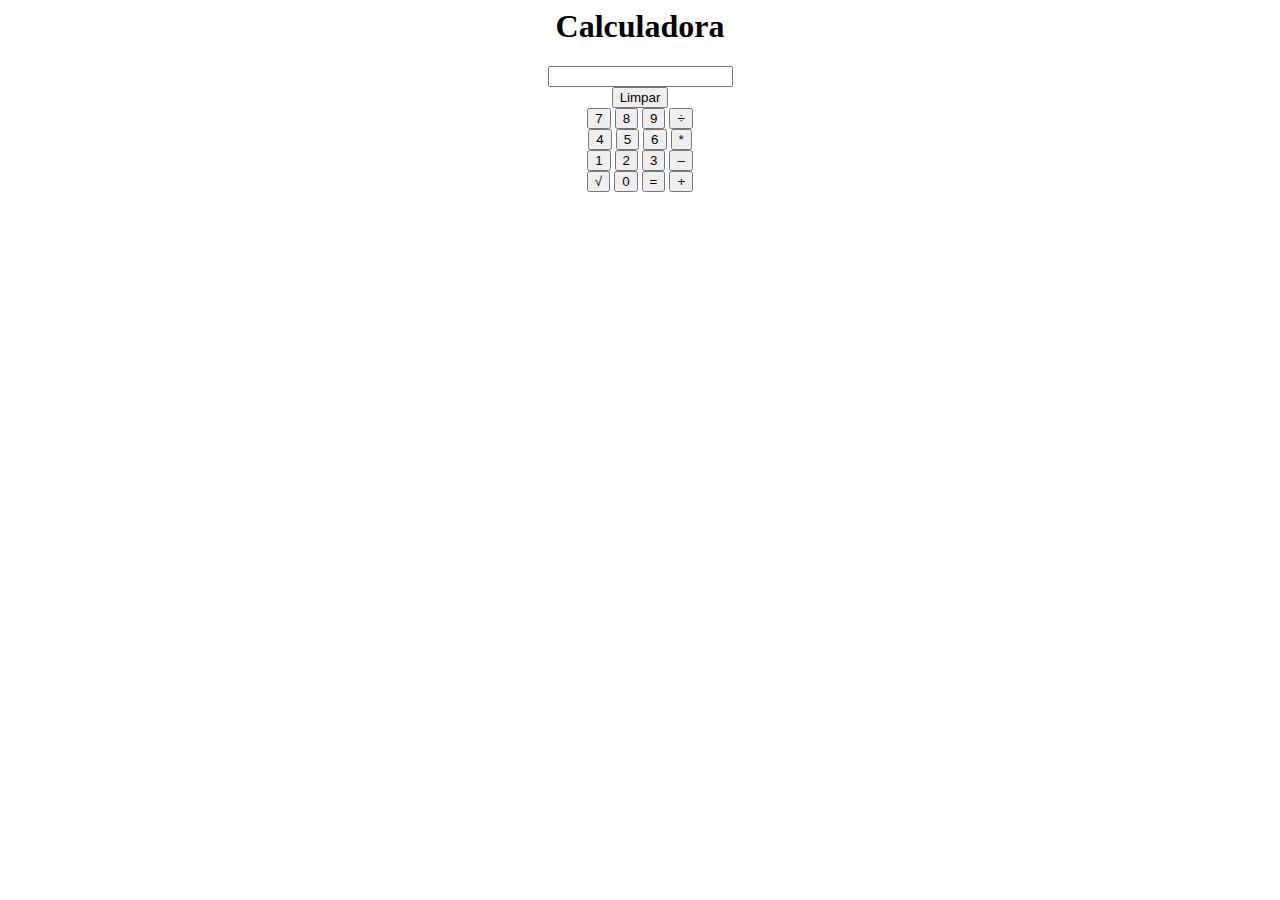
<file: calculadora html e java - sosofi/calculadora html/index.html>
<html>

<head>
    <title> Calculadora </title>
    <link href="https://cdn.jsdelivr.net/npm/bootstrap@5.2.0/dist/css/bootstrap.min.css" rel="stylesheet"
        integrity="sha384-gH2yIJqKdNHPEq0n4Mqa/HGKIhSkIHeL5AyhkYV8i59U5AR6csBvApHHNl/vI1Bx" crossorigin="anonymous">
    <link rel="stylesheet" href="https://cdn.jsdelivr.net/npm/bootstrap-icons@1.9.1/font/bootstrap-icons.css">
</head>

<body>

    <center>
        <h1> Calculadora</h1>
    </center>

    <center>
        <div class="container-fluid">
            <div class="row">
                <div class="col-sm-12">
                    <div class="vh-100 mx-auto d-block">

                        <div class="row">
                            <div class="col-sm-12">
                                <input id="visor" maxlength="1000" type="text">
                            </div>
                        </div>

                        <div class="row">
                            <div class="col-sm-12">
                                <div class="btn-group">
                                    <button id="limpar" type="button" class="btn btn-info">Limpar</button>
                                </div>
                            </div>
                        </div>

                        <div class="row">
                            <div class="col-sm-12">
                                <div class="btn-group">
                                    <button id="7" type="button" class="btn btn-outline-dark">7</button>
                                    <button id="8" type="button" class="btn btn-outline-dark">8</button>
                                    <button id="9" type="button" class="btn btn-outline-dark">9</button>
                                    <button id="divisao" type="button" class="btn btn-info">÷</button>
                                </div>
                            </div>
                        </div>



                        <div class="row">
                            <div class="col-sm-12">
                                <div class="btn-group">
                                    <button id="4" type="button" class="btn btn-outline-dark">4</button>
                                    <button id="5" type="button" class="btn btn-outline-dark">5</button>
                                    <button id="6" type="button" class="btn btn-outline-dark">6</button>
                                    <button id="multiplicacao" type="button" class="btn btn-info">*</button>
                                </div>
                            </div>
                        </div>

                        <div class="row">
                            <div class="col-sm-12">
                                <div class="btn-group">
                                    <button id="1" type="button" class="btn btn-outline-dark">1</button>
                                    <button id="2" type="button" class="btn btn-outline-dark">2</button>
                                    <button id="3" type="button" class="btn btn-outline-dark">3</button>
                                    <button id="menos" type="button" class="btn btn-info">–</button>
                                </div>
                            </div>
                        </div>

                        <div class="row">
                            <div class="col-sm-12">
                                <div class="btn-group">
                                    <button id="raiz" type="button" class="btn btn-info">√</button>
                                    <button id="0" type="button" class="btn btn-outline-dark">0</button>
                                    <button id="calc" type="button" class="btn btn-info">=</button>
                                    <button id="soma" type="button" class="btn btn-info">+</button>
                                </div>
                            </div>
                        </div>

                    </div>
                </div>

            </div>
        </div>
    </center>


    <script src="main.js"></script>
</body>


</html>
</file>
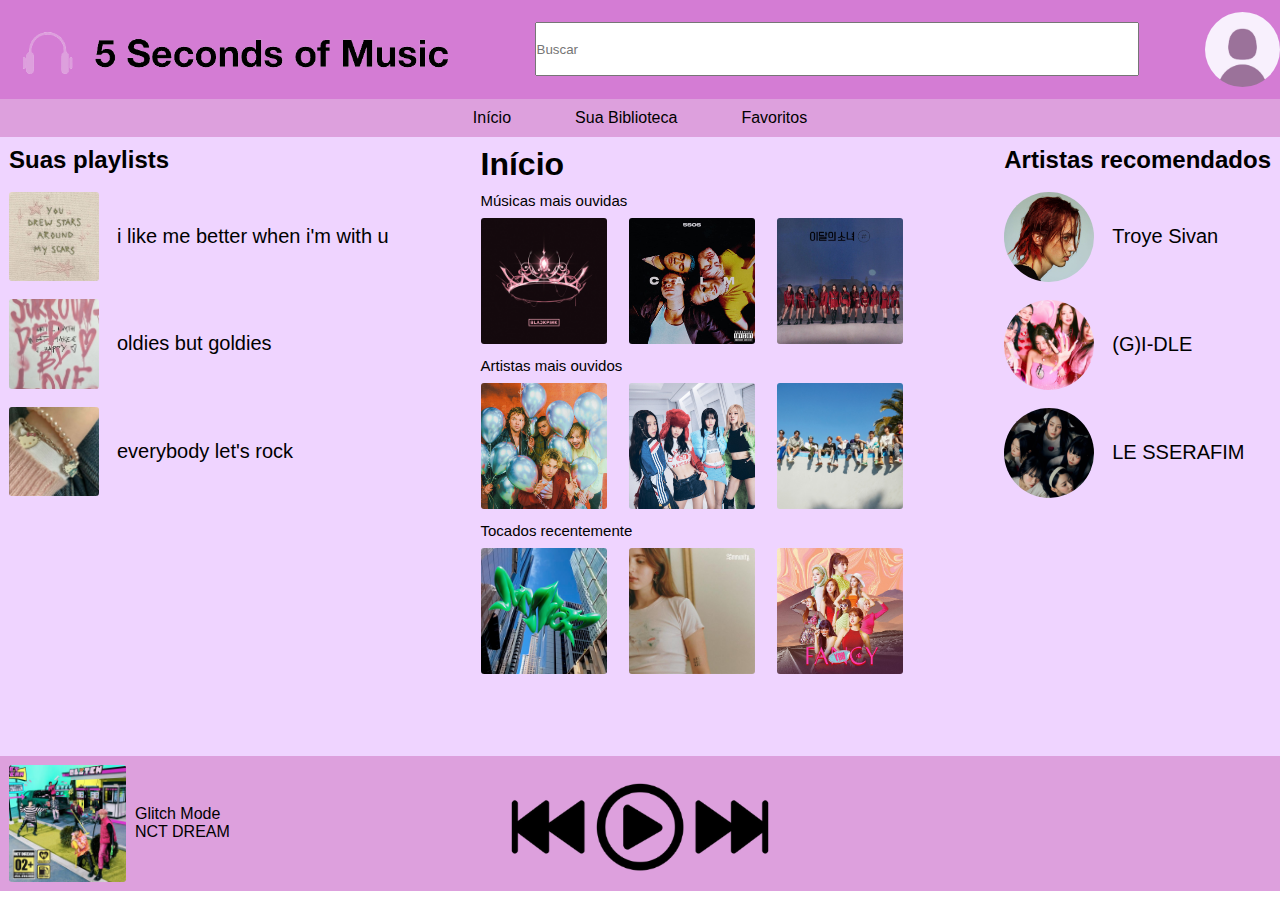
<file: site música/site música/index.html>
<!DOCTYPE html>
<html lang="en">

<head>
    <meta charset="UTF-8">
    <meta http-equiv="X-UA-Compatible" content="IE=edge">
    <meta name="viewport" content="width=device-width, initial-scale=1.0">
    <link rel="stylesheet" href="style.css">
    <title>Músicas</title>
    <link rel="preconnect" href="https://fonts.googleapis.com">
    <link rel="preconnect" href="https://fonts.gstatic.com" crossorigin>
    <link href="https://fonts.googleapis.com/css2?family=Roboto:wght@500&display=swap" rel="stylesheet">
</head>

<body>
    <header>
        <img src="logo.png" alt="" class="logo">
        <input type="text" placeholder="Buscar">
        <img src="perfil.jfif" alt="" class="fotoperfil">
    </header>

    <main>
        <nav>
            <a href="index.html" class="inicio">Início</a>
            <a href="biblio.html" class="inicio">Sua Biblioteca</a>
            <a href="favs.html" class="inicio">Favoritos</a>
        </nav>

        <div class="div1">
            <section>
                <h2>Suas playlists</h2>

                <div class="div2">
                    <img src="amor.jfif" alt="" class="fotoplay">
                    <p class="playlist">i like me better when i'm with u</p>
                </div>

                <div class="div2">
                    <img src="oldies.jfif" alt="" class="fotoplay">
                    <p class="playlist">oldies but goldies</p>
                </div>

                <div class="div2">
                    <img src="rock.jfif" alt="" class="fotoplay">
                    <p class="playlist">everybody let's rock</p>
                </div>
            </section>

            <section>
                <h1>Início</h1>

                <p class="textoinicio">Músicas mais ouvidas
                <p>
                    <img src="thealbum.png" alt="" class="albuminicio">
                    <img src="calm.jpg" alt="" class="albuminicio">
                    <img src="hashtag.jfif" alt="" class="albuminicio">

                <p class="textoinicio">Artistas mais ouvidos
                <p>
                    <img src="5sos.jfif" alt="" class="albuminicio">
                    <img src="bp.jpg" alt="" class="albuminicio">
                    <img src="127.jpg" alt="" class="albuminicio">

                <p class="textoinicio">Tocados recentemente
                <p>
                    <img src="album aespa.png" alt="" class="albuminicio">
                    <img src="clairo.jpg" alt="" class="albuminicio">
                    <img src="fancy you.jpg" alt="" class="albuminicio">
            </section>

            <section>
                <h2>Artistas recomendados</h2>

                <div class="div2">
                    <img src="troye.jpg" alt="" class="artistarec">
                    <p class="playlist">Troye Sivan</p>
                </div>

                <div class="div2">
                    <img src="gidle.jpg" alt="" class="artistarec">
                    <p class="playlist">(G)I-DLE</p>
                </div>

                <div class="div2">
                    <img src="serafinas.jpg" alt="" class="artistarec">
                    <p class="playlist">LE SSERAFIM</p>
                </div>
            </section>
        </div>

    </main>

    <footer>
        <div class="player1">
            <img src="glitchmode.jpg" alt="" class="fotoplayer">
            <div>
                <p class="pp">Glitch Mode</p>
                <p class="pp2">NCT DREAM</p>
            </div>
        </div>

        <img src="player.png" alt="" class="player">
    </footer>
</body>

</html>
</file>
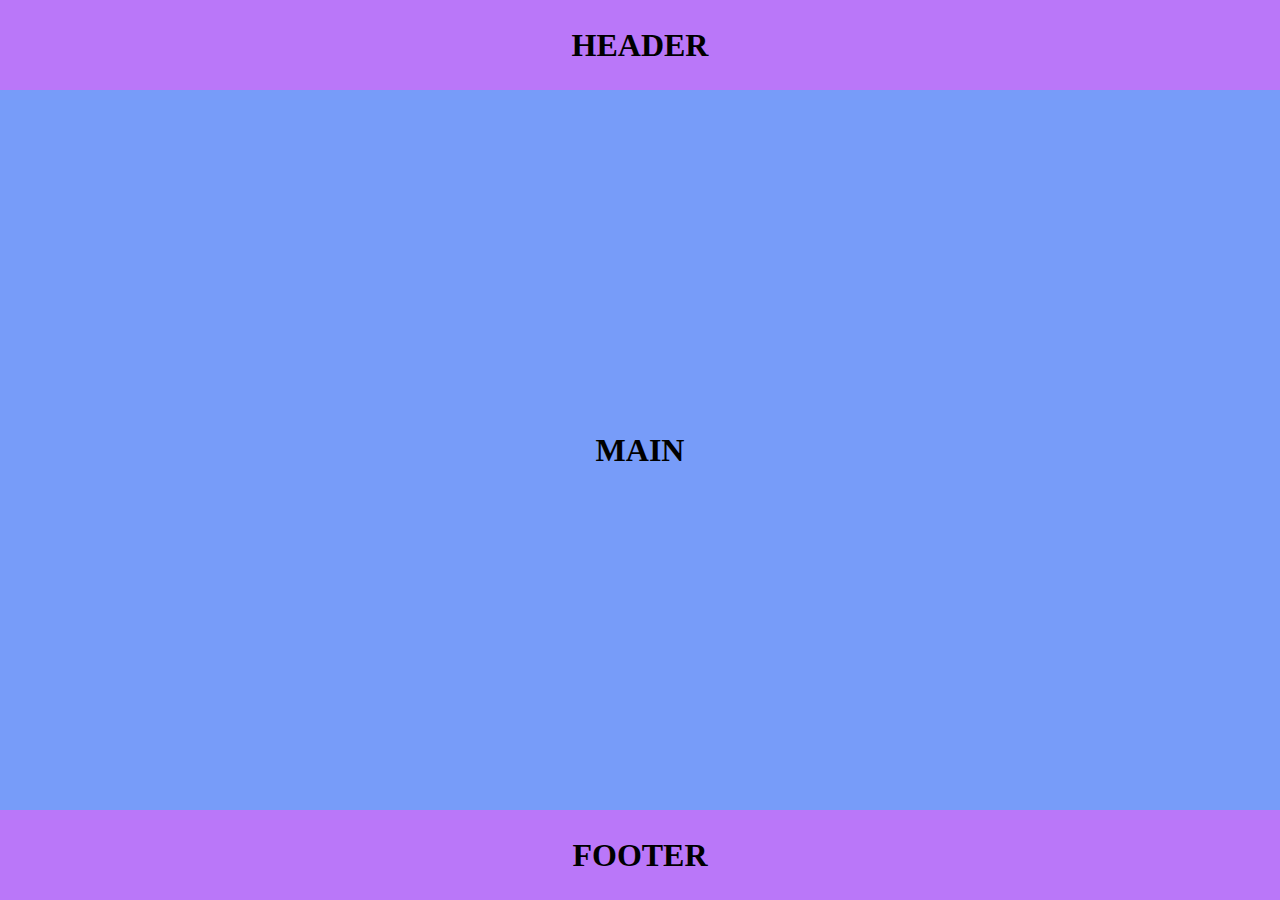
<file: site 13.03/site 13.03/site 13.03/index.html>
<!DOCTYPE html>
<html lang="en">
<head>
    <meta charset="UTF-8">
    <meta http-equiv="X-UA-Compatible" content="IE=edge">
    <meta name="viewport" content="width=device-width, initial-scale=1.0">
    <title>site</title>
    <link rel="stylesheet" href="style.css">
</head>
<body>
    <header>
        <h1>HEADER</h1>
    </header>

    <main>
        <h1>MAIN</h1>
    </main>

    <footer>
        <h1>FOOTER</h1>
    </footer>
</body>
</html>
</file>
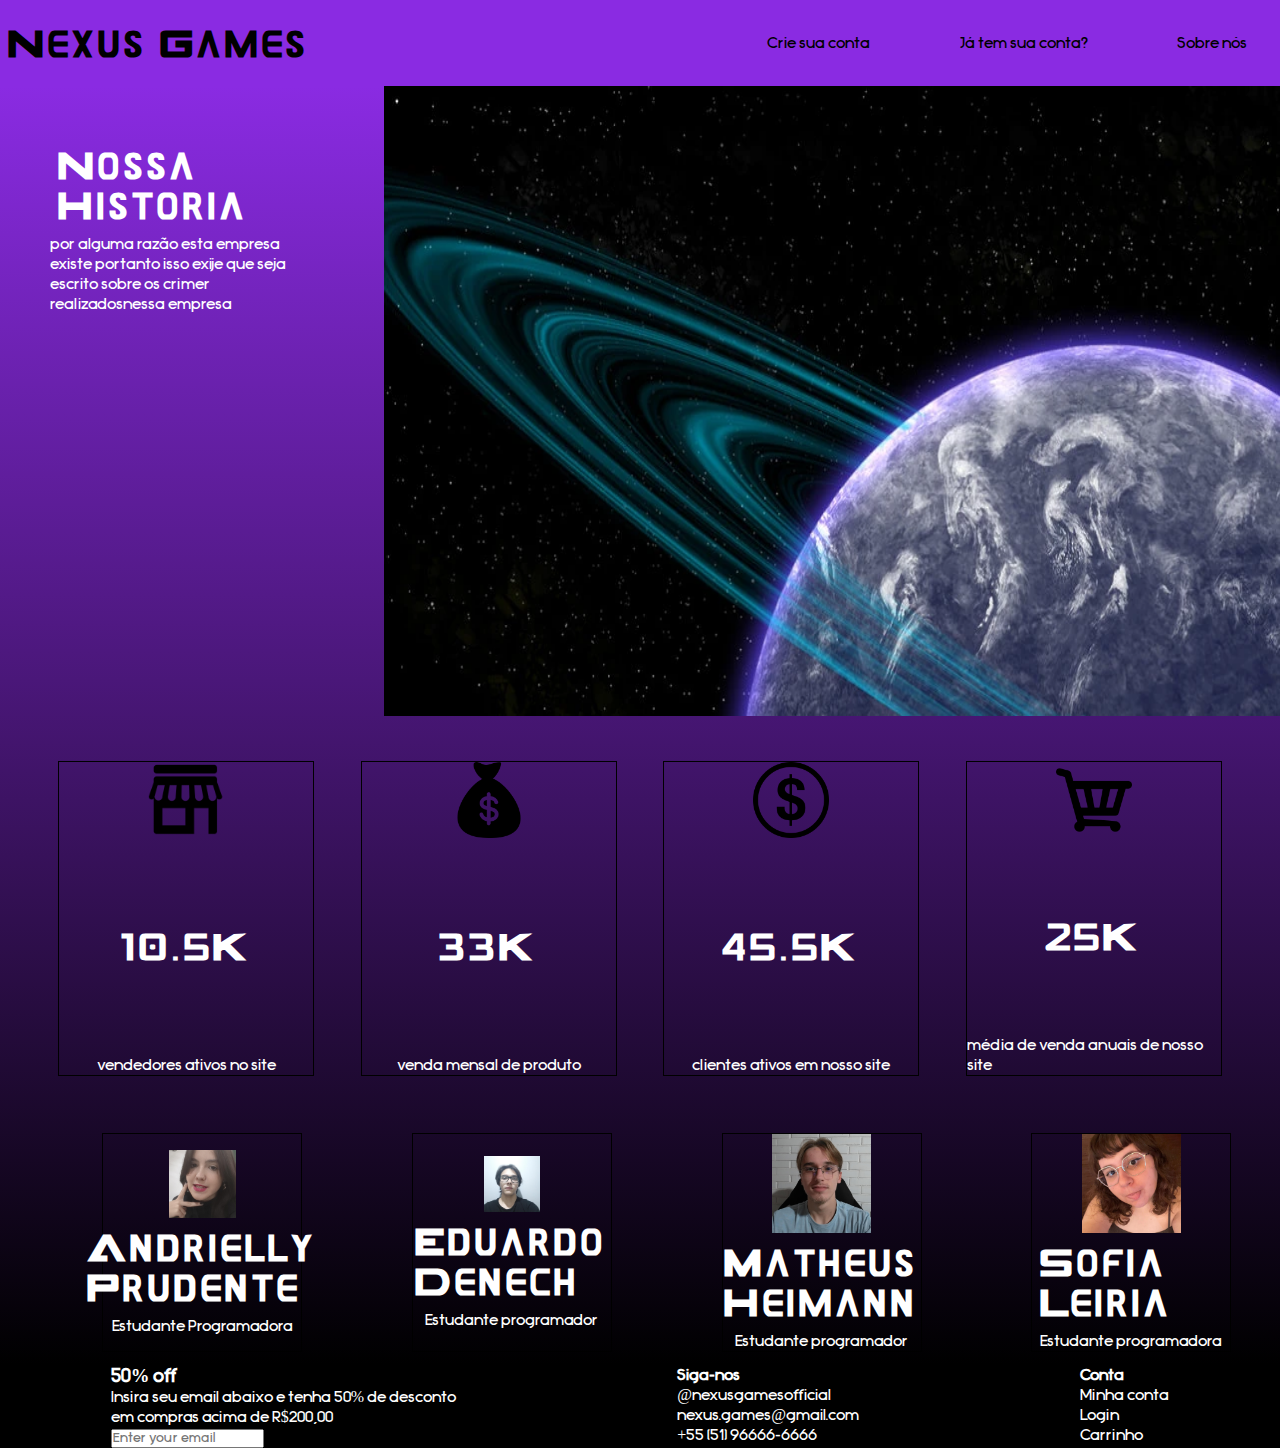
<file: NexusGames (1)/NexusGames/about.html>
<!DOCTYPE html>
<html lang="en">

<head>
    <meta charset="UTF-8">
    <meta http-equiv="X-UA-Compatible" content="IE=edge">
    <meta name="viewport" content="width=device-width, initial-scale=1.0">
    <link rel="stylesheet" href="about.css">
    <title>Document</title>
</head>

<body>
    <header>
        <a id="titulo" href="home.html">
            <h1>Nexus Games</h1>
        </a>
        <nav> 
            <a href="singin.html">Crie sua conta</a>
            <a href="login.html">Já tem sua conta?</a>
            <a href="about.html">Sobre nós</a>
        </nav>
    </header>
    <main>

        <section class="parte-esquerda">

            <aside>
                <h1>Nossa Historia</h1>
                <p>por alguma razão esta empresa existe portanto isso exije que seja escrito sobre os crimer realizadosnessa empresa </p>
            
            </aside>

            <img class="nexus" src="nexus.webp" alt="...">

        </section>
        <section class="secao">
            <div class="contain">
                <img class="carrinho" src="carrinho.png" alt="...">       
                <h1>10.5K </h1>
                <p>vendedores ativos no site</p>
            </div>

            <div class="contain">
                <img class="vendas" src="saco.png" alt="...">
                <h1>33K</h1>
                <p>venda mensal de produto</p>
                </div>
            </div>   

            <div class="contain">
                <img class="cativos" src="dindin.png" alt="">
                <h1>45.5K</h1>
                <p>clientes ativos em nosso site</p>
                </div>
            </div>

            <div class="contain">
                <img class="media" src="compras.png" alt="">
                <h1>25K</h1>
                <p>média de venda anuais de nosso site</p>
                </div>
            </div>
        </section>
        
        <section class="delicia">

            <div class="container-card">
                <img src="lyly.png" alt="" class="ap">
                <h1>Andrielly Prudente</h1>
                <p>Estudante Programadora</p>
            </div>
            <div class="container-card">
                <img src="edward.png" alt="" class="el">
                <h1>Eduardo Denech</h1>
                <p>Estudante programador</p>
            </div>
            <div class="container-card">
                <img src="heimannpc.png" alt="" class="mh">
                <h1>Matheus Heimann</h1>
                <p>Estudante programador</p>

            </div>
            <div class="container-card">
                <img src="sofifa.png" alt="" class="sl">
                <h1>Sofia Leiria</h1>
                <p>Estudante programadora</p>
            </div>
           
        </section>

    </main>

    <footer>
        <div class="coluna-1">
            <h3>50% off</h3>
            <p>Insira seu email abaixo e tenha 50% de desconto</p>
            <p>em compras acima de R$200,00</p>
            <input type="text" placeholder="Enter your email">
        </div>

        <div class="coluna-2">
            <h4>Siga-nos</h4>
            <p>@nexusgamesofficial</p>
            <p>nexus.games@gmail.com</p>
            <p>+55 (51) 96666-6666</p>
        </div>

        <div class="coluna-3">
            <h4>Conta</h4>
            <p>Minha conta</p>
            <p>Login</p>
            <p>Carrinho</p>
        </div>

    </footer>
</body>

</html>
</file>
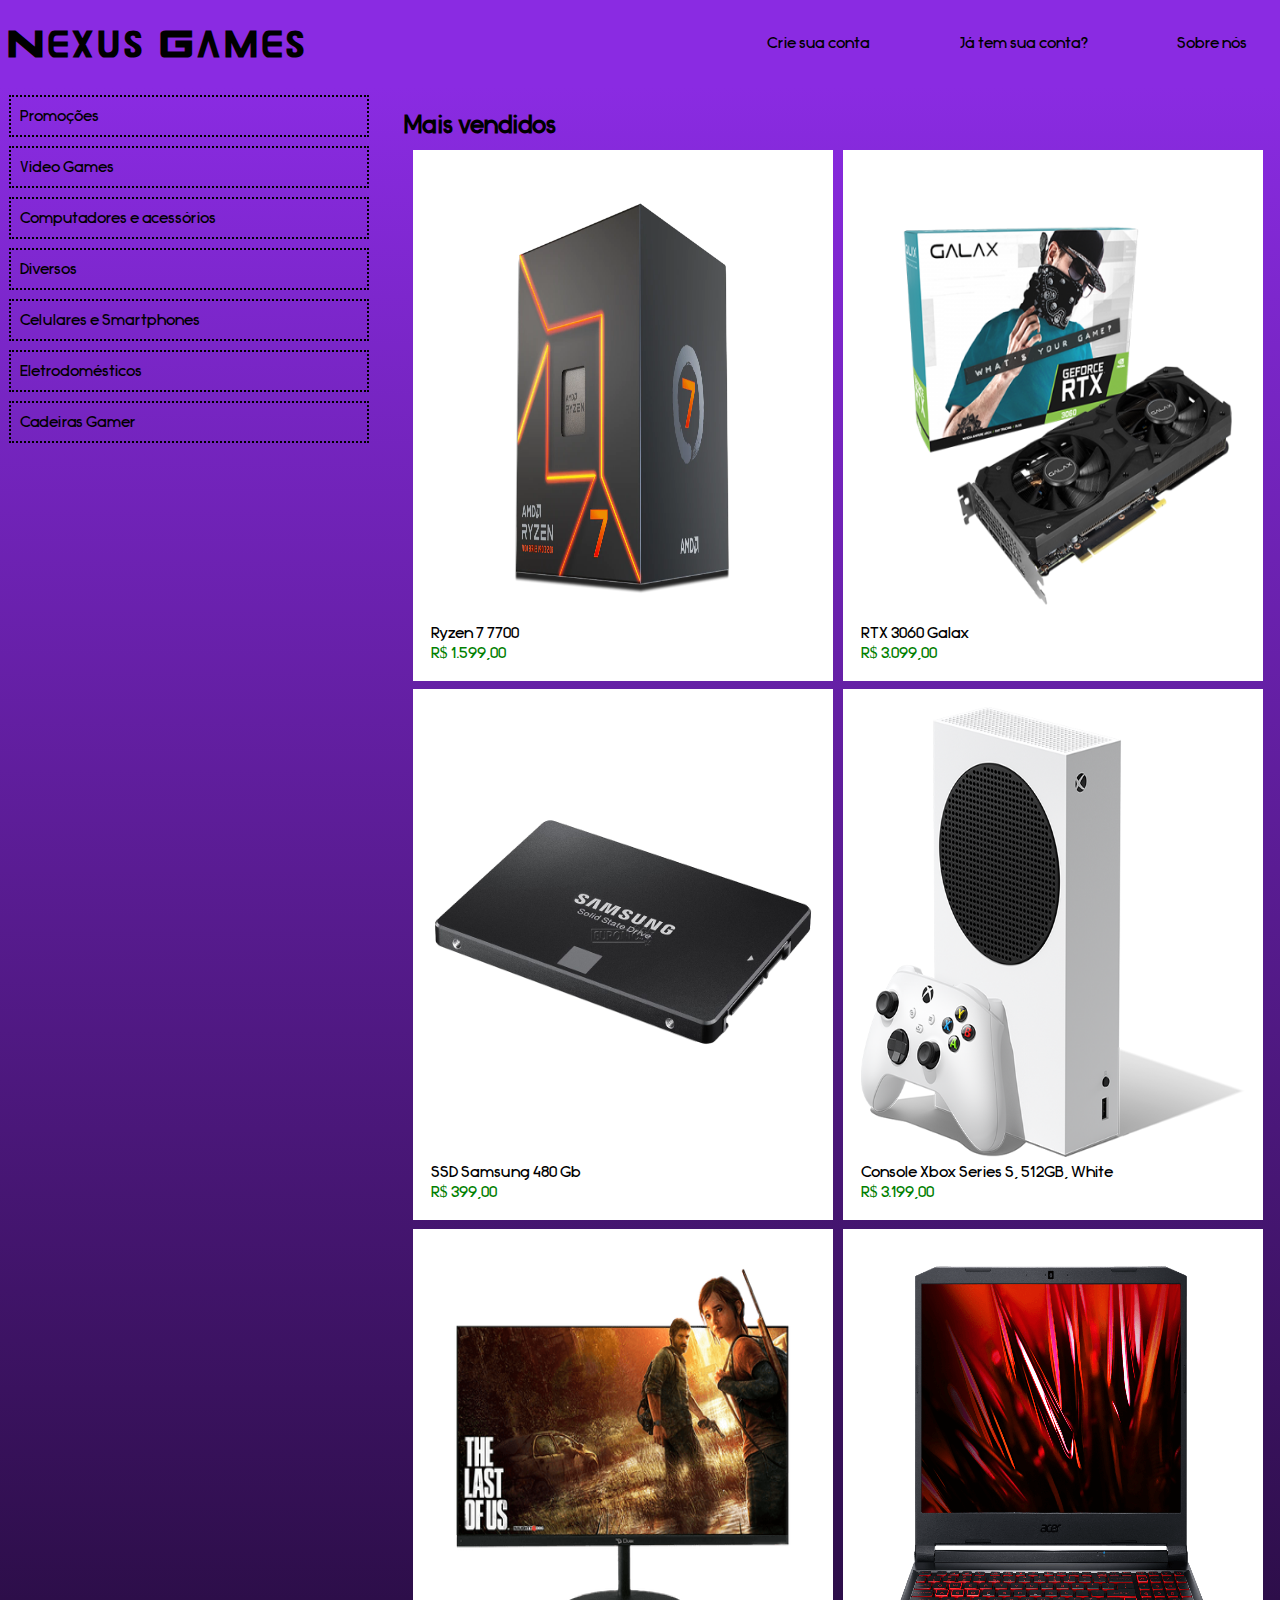
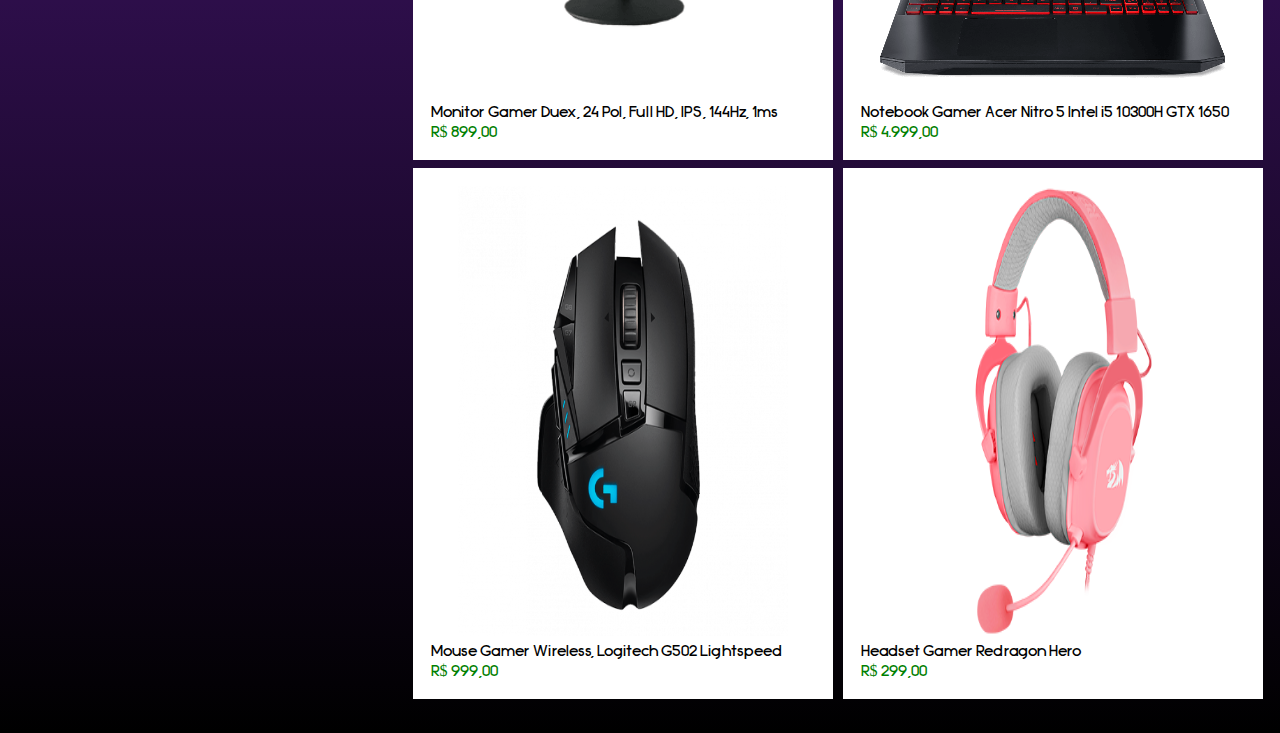
<file: NexusGames (1)/NexusGames/home.html>
<!DOCTYPE html>
<html lang="en">

<head>
    <meta charset="UTF-8">
    <meta http-equiv="X-UA-Compatible" content="IE=edge">
    <meta name="viewport" content="width=device-width, initial-scale=1.0">
    <link rel="stylesheet" href="home.css">
    <title>Home</title>
</head>

<body>
    <header>
        <h1>Nexus Games</h1>
        <nav> 
            <a href="singin.html">Crie sua conta</a>
            <a href="login.html">Já tem sua conta?</a>
            <a href="about.html">Sobre nós</a>
        </nav>
    </header>

    <main>
        <section class="menu">
            <ul>
                <li>Promoções</li>
                <li>Video Games</li>
                <li>Computadores e acessórios</li>
                <li>Diversos</li>
                <li>Celulares e Smartphones</li>
                <li>Eletrodomésticos</li>
                <li>Cadeiras Gamer</li>
            </ul>
        </section>

        <section class="mais_vendidos">
            <h2>Mais vendidos</h2>

            <aside class="mais_vendidos-card">
                <div class="card">
                    <img src="r7.png">
                    <p>Ryzen 7 7700</p>
                    <p class="preco">R$ 1.599,00</p>
                </div>

                <div class="card">
                    <img src="rtx3060.png">
                    <p>RTX 3060 Galax</p>
                    <p class="preco">R$ 3.099,00</p>
                </div>

            </aside>

            <aside class="mais_vendidos-card">
                <div class="card">
                    <img src="ssd.png">
                    <p>SSD Samsung 480 Gb</p>
                    <p class="preco">R$ 399,00</p>
                </div>

                <div class="card">
                    <img src="xbox.png">
                    <p>Console Xbox Series S, 512GB, White</p>
                    <p class="preco">R$ 3.199,00</p>
                </div>

            </aside>

            <aside class="mais_vendidos-card">
                <div class="card">
                    <img src="monitor.png">
                    <p>Monitor Gamer Duex, 24 Pol, Full HD, IPS, 144Hz, 1ms</p>
                    <p class="preco">R$ 899,00</p>
                </div>

                <div class="card">
                    <img src="notebook.png">
                    <p>Notebook Gamer Acer Nitro 5 Intel i5 10300H GTX 1650</p>
                    <p class="preco">R$ 4.999,00</p>
                </div>

            </aside>

            <aside class="mais_vendidos-card">
                <div class="card">
                    <img src="mouse.png">
                    <p>Mouse Gamer Wireless, Logitech G502 Lightspeed</p>
                    <p class="preco">R$ 999,00</p>
                </div>
                <div class="card">
                    <img src="headset.png">
                    <p>Headset Gamer Redragon Hero</p>
                    <p class="preco">R$ 299,00</p>
                </div>

            </aside>

        </section>
    </main>

    <footer>
    </footer>

</body>

</html>
</file>
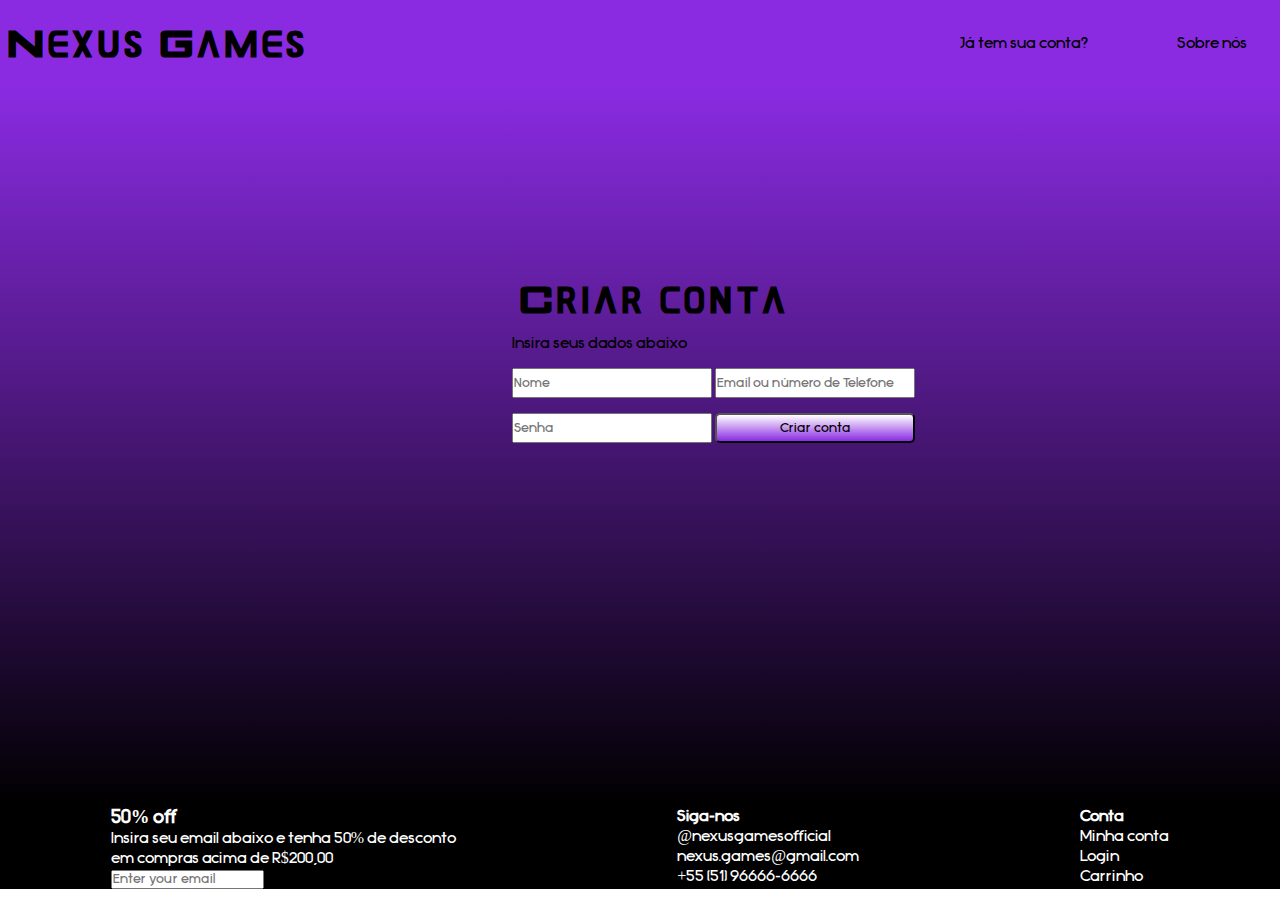
<file: NexusGames (1)/NexusGames/singin.html>
<!DOCTYPE html>
<html lang="en">

<head>
    <meta charset="UTF-8">
    <meta http-equiv="X-UA-Compatible" content="IE=edge">
    <meta name="viewport" content="width=device-width, initial-scale=1.0">
    <title>Sing In</title>
    <link rel="stylesheet" href="singin.css">
</head>

<body>
    <header>
        <a id="titulo" href="home.html">
            <h1>Nexus Games</h1>
        </a>
        <nav>
            <a href="login.html">Já tem sua conta?</a>
            <a href="about.html">Sobre nós</a>
        </nav>
    </header>



    <main>
        <section class="container-primeiro">
            <h1>Criar conta</h1>
            <p class="p1">Insira seus dados abaixo</p>
            <input type="text" placeholder="Nome" class="input1">
            <input type="text" placeholder="Email ou número de Telefone" class="input1">
            <input type="text" placeholder="Senha" class="input1">
            <button>Criar conta</button>
        </section>
    </main>


    <footer>
        <div class="coluna-1">
            <h3>50% off</h3>
            <p>Insira seu email abaixo e tenha 50% de desconto</p>
            <p>em compras acima de R$200,00</p>
            <input type="text" placeholder="Enter your email">
        </div>

        <div class="coluna-2">
            <h4>Siga-nos</h4>
            <p>@nexusgamesofficial</p>
            <p>nexus.games@gmail.com</p>
            <p>+55 (51) 96666-6666</p>
        </div>

        <div class="coluna-3">
            <h4>Conta</h4>
            <p>Minha conta</p>
            <p>Login</p>
            <p>Carrinho</p>
        </div>
    </footer>
</body>

</html>
</file>
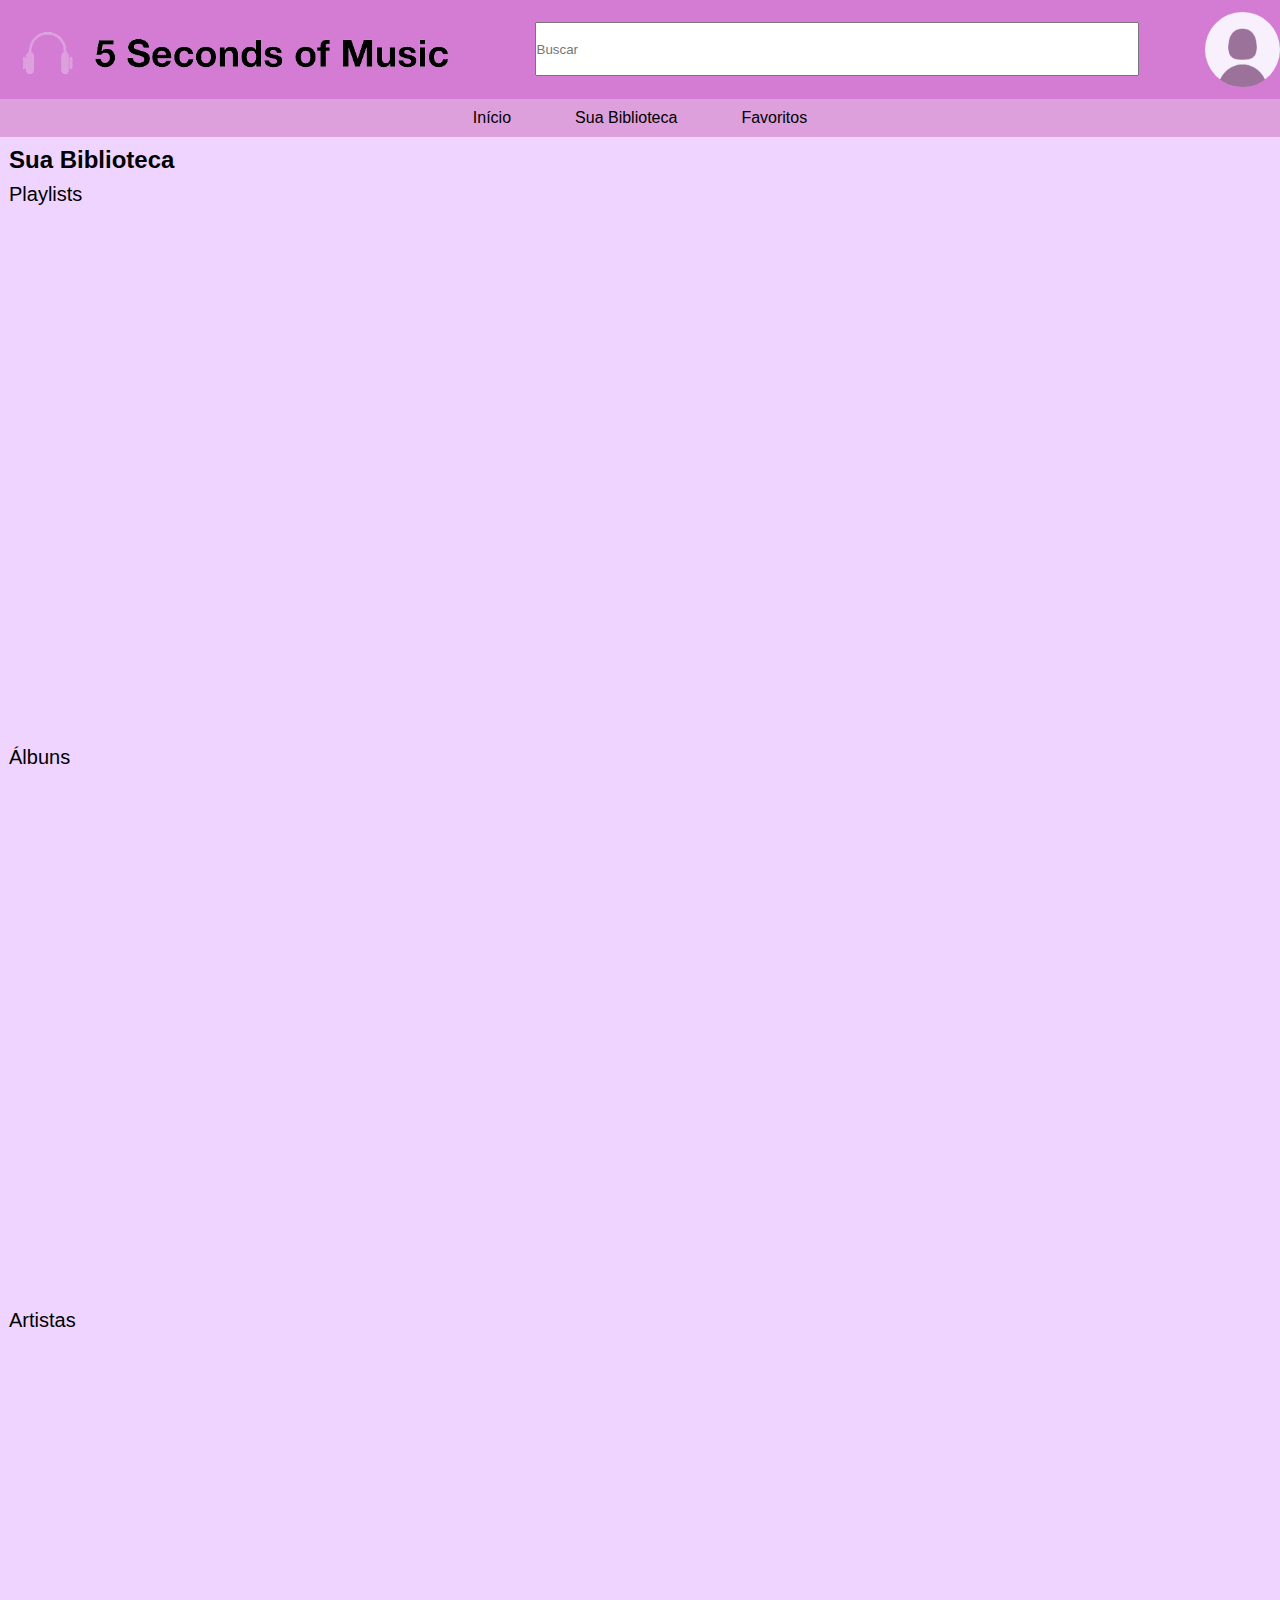
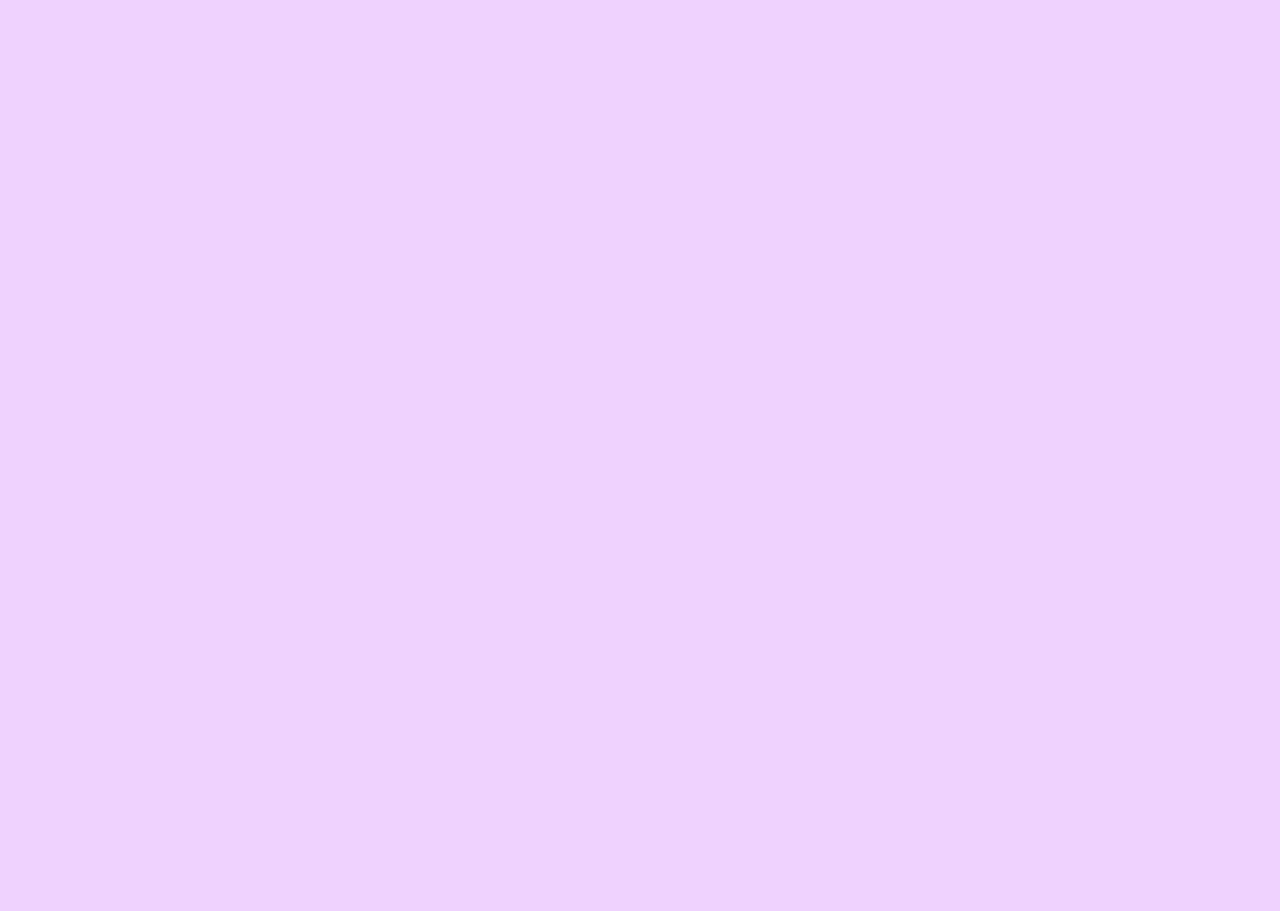
<file: site música/site música/biblio.html>
<!DOCTYPE html>
<html lang="en">
<head>
    <meta charset="UTF-8">
    <meta http-equiv="X-UA-Compatible" content="IE=edge">
    <meta name="viewport" content="width=device-width, initial-scale=1.0">
    <link rel="stylesheet" href="biblio.css">
    <title>Músicas</title>
    <link rel="preconnect" href="https://fonts.googleapis.com">
    <link rel="preconnect" href="https://fonts.gstatic.com" crossorigin>
    <link href="https://fonts.googleapis.com/css2?family=Roboto:wght@500&display=swap" rel="stylesheet">
</head>
<body>
    <header>
        <img src="logo.png" alt="" class="logo">
        <input type="text" placeholder="Buscar">
        <img src="perfil.jfif" alt="" class="fotoperfil">
    </header>

    <main>
        <nav>
            <a href="index.html" class="inicio">Início</a>
            <a href="biblio.html" class="inicio">Sua Biblioteca</a>
            <a href="favs.html" class="inicio">Favoritos</a>
        </nav>

        <h2>Sua Biblioteca</h2>

        <p>Playlists</p>

        <iframe style="border-radius:12px" src="https://open.spotify.com/embed/playlist/7rzjpSKU0c4aEWf9KSD6aH?utm_source=generator" width="99%" height="152" frameBorder="0" allowfullscreen="" allow="autoplay; clipboard-write; encrypted-media; fullscreen; picture-in-picture" loading="lazy"></iframe>

        <iframe style="border-radius:12px" src="https://open.spotify.com/embed/playlist/1pAw1KvzbDvAFJrQ501HR2?utm_source=generator" width="99%" height="152" frameBorder="0" allowfullscreen="" allow="autoplay; clipboard-write; encrypted-media; fullscreen; picture-in-picture" loading="lazy"></iframe>

        <iframe style="border-radius:12px" src="https://open.spotify.com/embed/playlist/0p6BbiJnVvRspqfCkr7yJS?utm_source=generator" width="99%" height="152" frameBorder="0" allowfullscreen="" allow="autoplay; clipboard-write; encrypted-media; fullscreen; picture-in-picture" loading="lazy"></iframe>

        <p class="album">Álbuns</p>

        <iframe style="border-radius:12px" src="https://open.spotify.com/embed/album/6YeZQkSgIVYCBefzTxwVdu?utm_source=generator" width="99%" height="152" frameBorder="0" allowfullscreen="" allow="autoplay; clipboard-write; encrypted-media; fullscreen; picture-in-picture" loading="lazy"></iframe>

        <iframe style="border-radius:12px" src="https://open.spotify.com/embed/album/3Bd1xSHPmhIEH97idB634s?utm_source=generator" width="99%" height="152" frameBorder="0" allowfullscreen="" allow="autoplay; clipboard-write; encrypted-media; fullscreen; picture-in-picture" loading="lazy"></iframe>

        <iframe style="border-radius:12px" src="https://open.spotify.com/embed/album/5T1HI88OceUlUExSsAM3GQ?utm_source=generator" width="99%" height="152" frameBorder="0" allowfullscreen="" allow="autoplay; clipboard-write; encrypted-media; fullscreen; picture-in-picture" loading="lazy"></iframe>

        <p class="album">Artistas</p>

        <iframe style="border-radius:12px" src="https://open.spotify.com/embed/artist/3e7awlrlDSwF3iM0WBjGMp?utm_source=generator" width="99%" height="152" frameBorder="0" allowfullscreen="" allow="autoplay; clipboard-write; encrypted-media; fullscreen; picture-in-picture" loading="lazy"></iframe>

        <iframe style="border-radius:12px" src="https://open.spotify.com/embed/artist/06HL4z0CvFAxyc27GXpf02?utm_source=generator" width="99%" height="152" frameBorder="0" allowfullscreen="" allow="autoplay; clipboard-write; encrypted-media; fullscreen; picture-in-picture" loading="lazy"></iframe>

        <iframe style="border-radius:12px" src="https://open.spotify.com/embed/artist/7n2Ycct7Beij7Dj7meI4X0?utm_source=generator" width="99%" height="152" frameBorder="0" allowfullscreen="" allow="autoplay; clipboard-write; encrypted-media; fullscreen; picture-in-picture" loading="lazy"></iframe>
    </main>
</file>
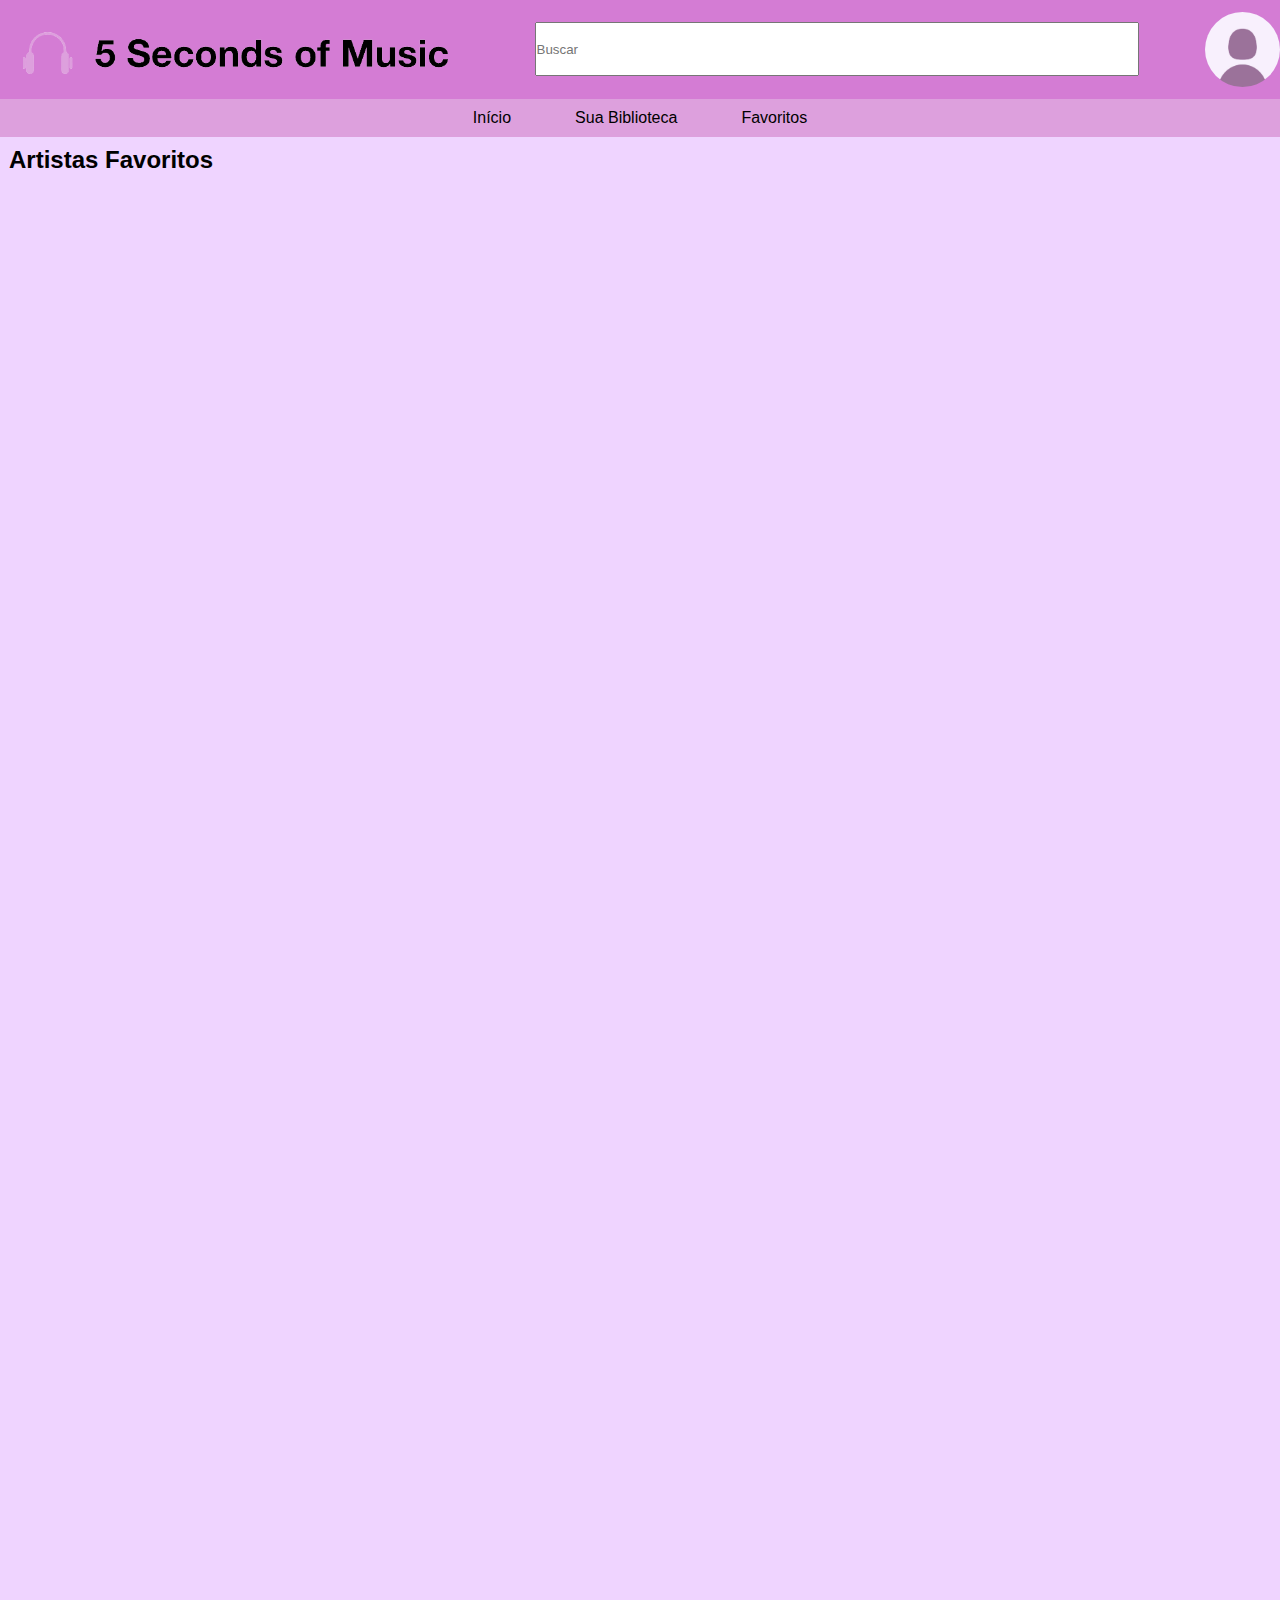
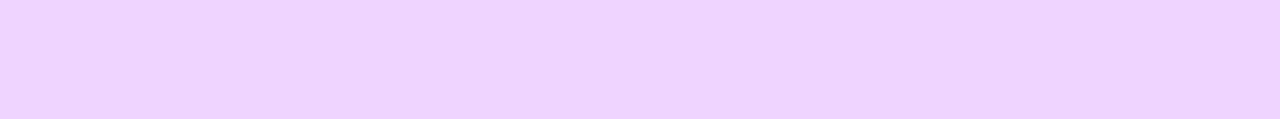
<file: site música/site música/favs.html>
<!DOCTYPE html>
<html lang="en">
<head>
    <meta charset="UTF-8">
    <meta http-equiv="X-UA-Compatible" content="IE=edge">
    <meta name="viewport" content="width=device-width, initial-scale=1.0">
    <link rel="stylesheet" href="favs.css">
    <title>Músicas</title>
    <link rel="preconnect" href="https://fonts.googleapis.com">
    <link rel="preconnect" href="https://fonts.gstatic.com" crossorigin>
    <link href="https://fonts.googleapis.com/css2?family=Roboto:wght@500&display=swap" rel="stylesheet">
</head>
<body>
    <header>
        <img src="logo.png" alt="" class="logo">
        <input type="text" placeholder="Buscar">
        <img src="perfil.jfif" alt="" class="fotoperfil">
    </header>

    <main>
        <nav>
            <a href="index.html" class="inicio">Início</a>
            <a href="biblio.html" class="inicio">Sua Biblioteca</a>
            <a href="favs.html" class="inicio">Favoritos</a>
        </nav>

        <h2>Artistas Favoritos</h2>

        <iframe style="border-radius:12px" src="https://open.spotify.com/embed/artist/5Rl15oVamLq7FbSb0NNBNy?utm_source=generator" width="99%" height="152" frameBorder="0" allowfullscreen="" allow="autoplay; clipboard-write; encrypted-media; fullscreen; picture-in-picture" loading="lazy"></iframe>

        <iframe style="border-radius:12px" src="https://open.spotify.com/embed/artist/3paGCCtX1Xr4Gx53mSeZuQ?utm_source=generator" width="99%" height="152" frameBorder="0" allowfullscreen="" allow="autoplay; clipboard-write; encrypted-media; fullscreen; picture-in-picture" loading="lazy"></iframe>

        <iframe style="border-radius:12px" src="https://open.spotify.com/embed/artist/41MozSoPIsD1dJM0CLPjZF?utm_source=generator" width="99%" height="152" frameBorder="0" allowfullscreen="" allow="autoplay; clipboard-write; encrypted-media; fullscreen; picture-in-picture" loading="lazy"></iframe>

        <iframe style="border-radius:12px" src="https://open.spotify.com/embed/artist/52zMTJCKluDlFwMQWmccY7?utm_source=generator" width="99%" height="152" frameBorder="0" allowfullscreen="" allow="autoplay; clipboard-write; encrypted-media; fullscreen; picture-in-picture" loading="lazy"></iframe>

        <iframe style="border-radius:12px" src="https://open.spotify.com/embed/artist/2dIgFjalVxs4ThymZ67YCE?utm_source=generator" width="99%" height="152" frameBorder="0" allowfullscreen="" allow="autoplay; clipboard-write; encrypted-media; fullscreen; picture-in-picture" loading="lazy"></iframe>

        <iframe style="border-radius:12px" src="https://open.spotify.com/embed/artist/4SpbR6yFEvexJuaBpgAU5p?utm_source=generator" width="99%" height="152" frameBorder="0" allowfullscreen="" allow="autoplay; clipboard-write; encrypted-media; fullscreen; picture-in-picture" loading="lazy"></iframe>
    </main>
</file>
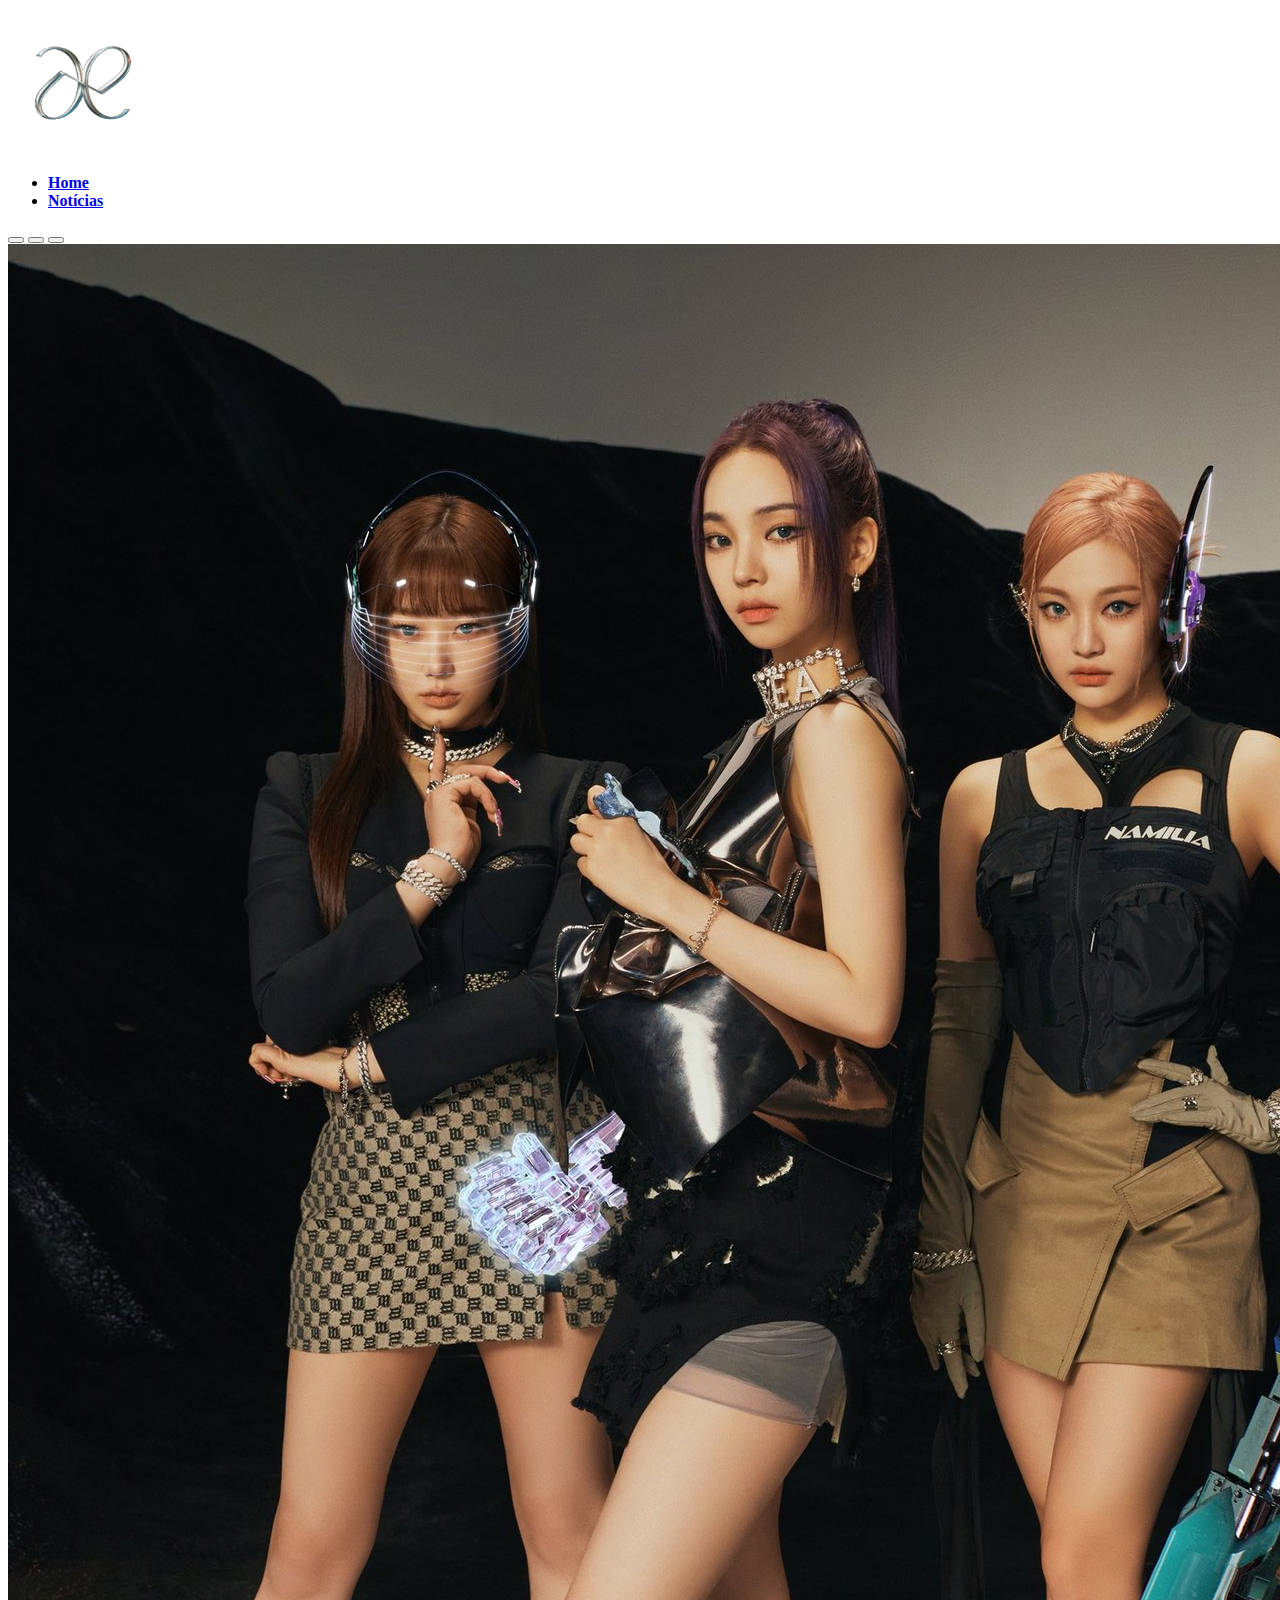
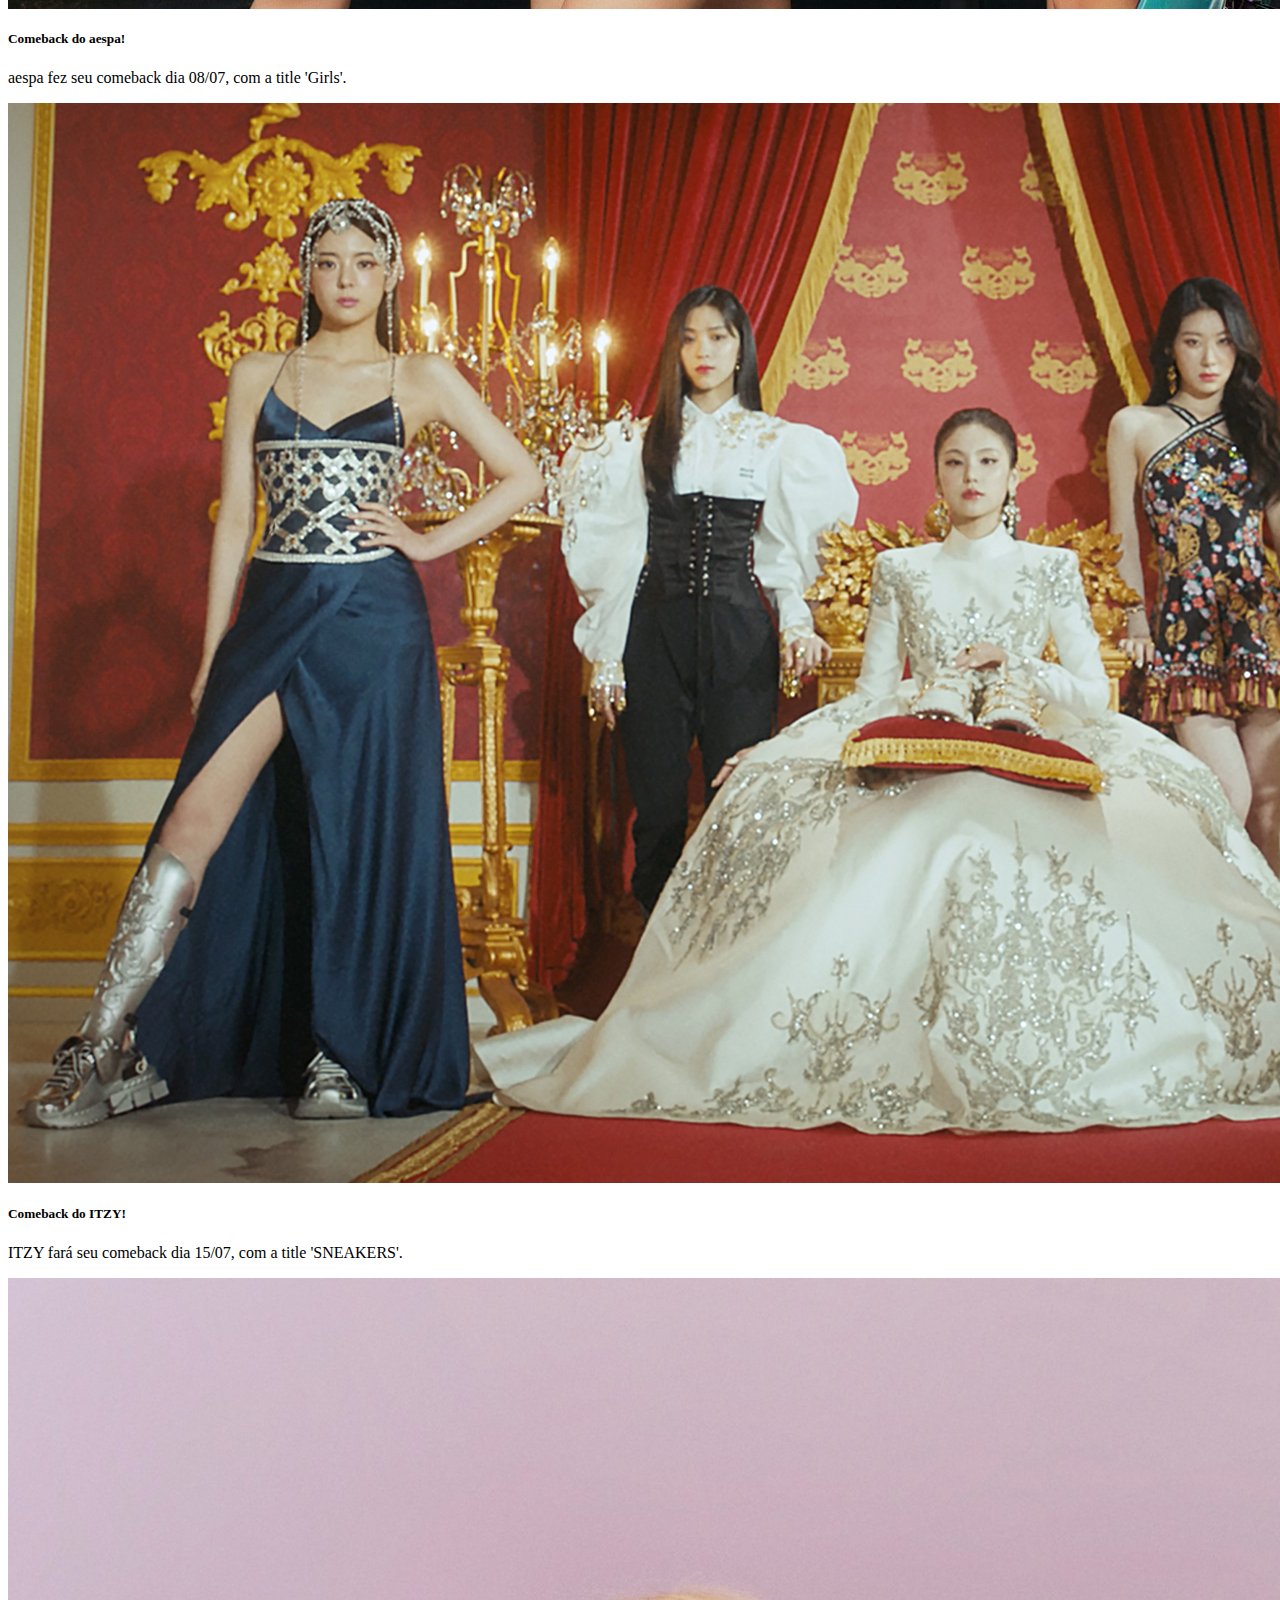
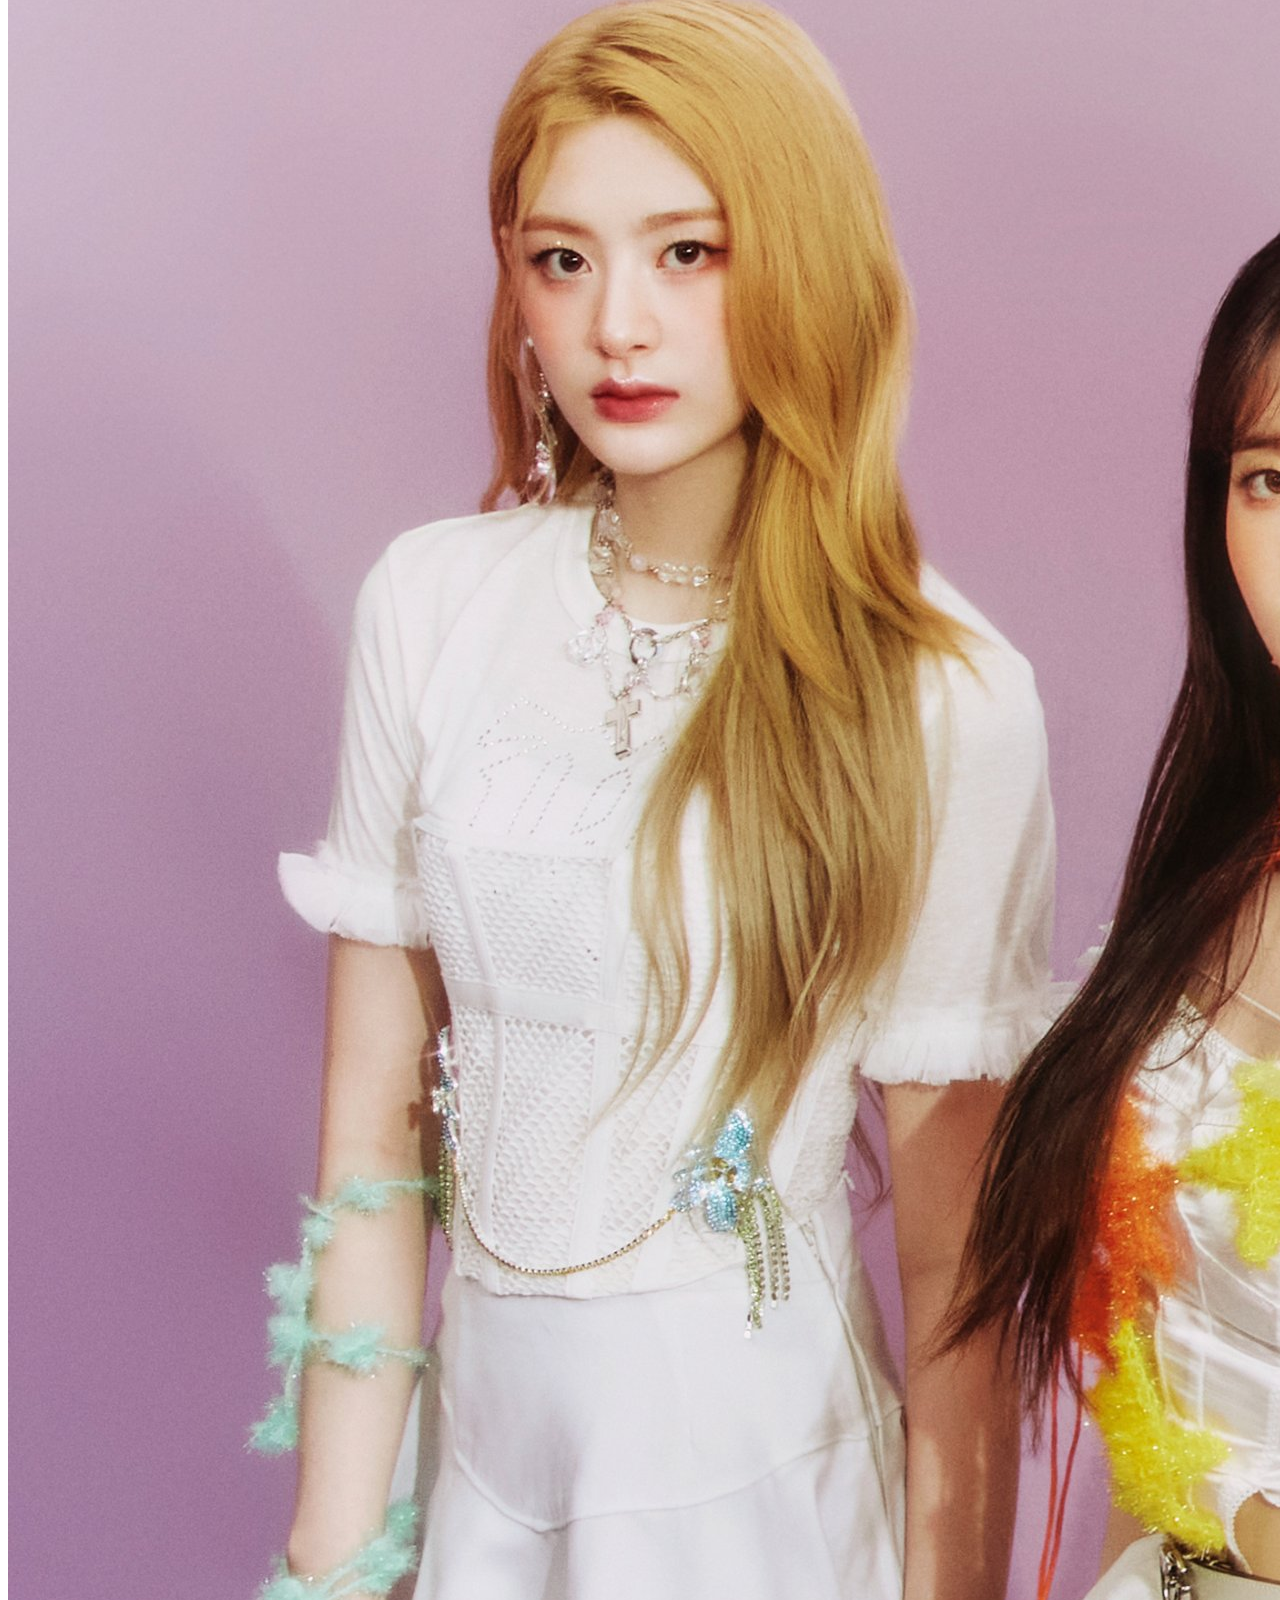
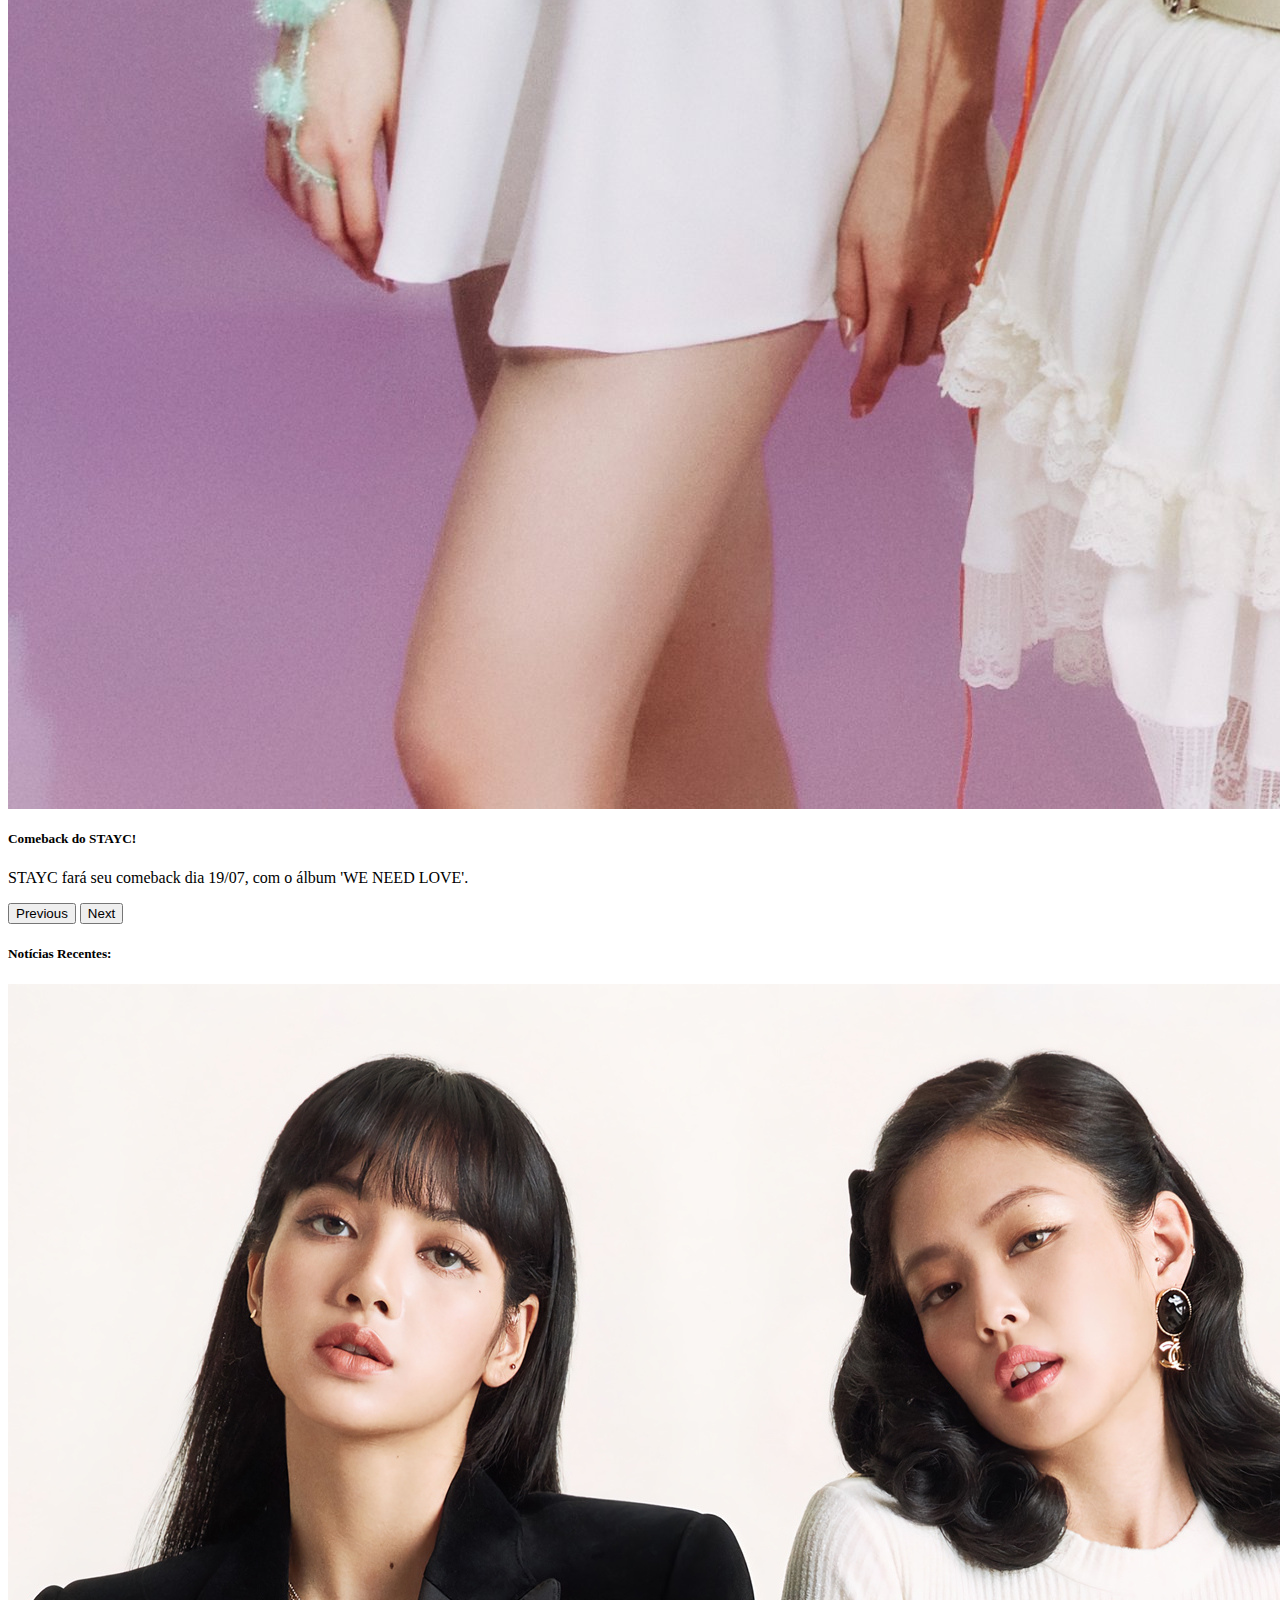
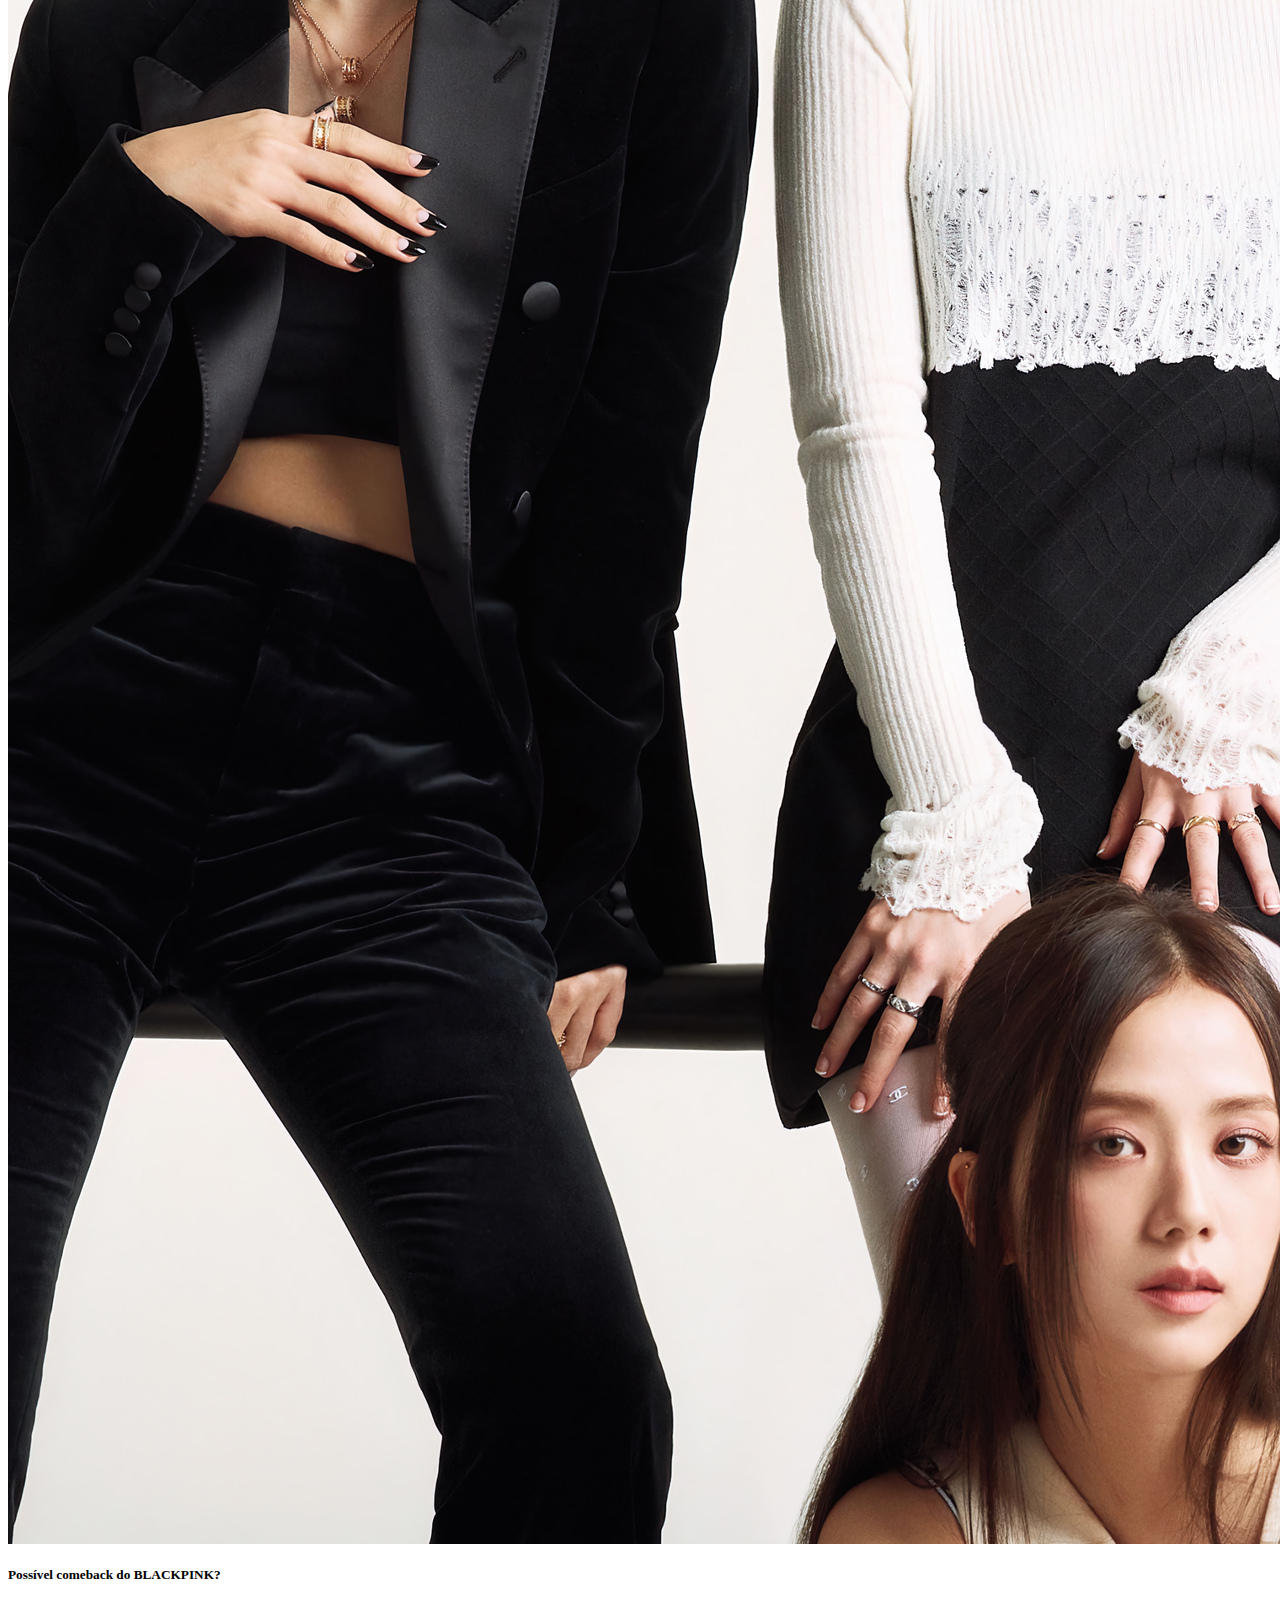
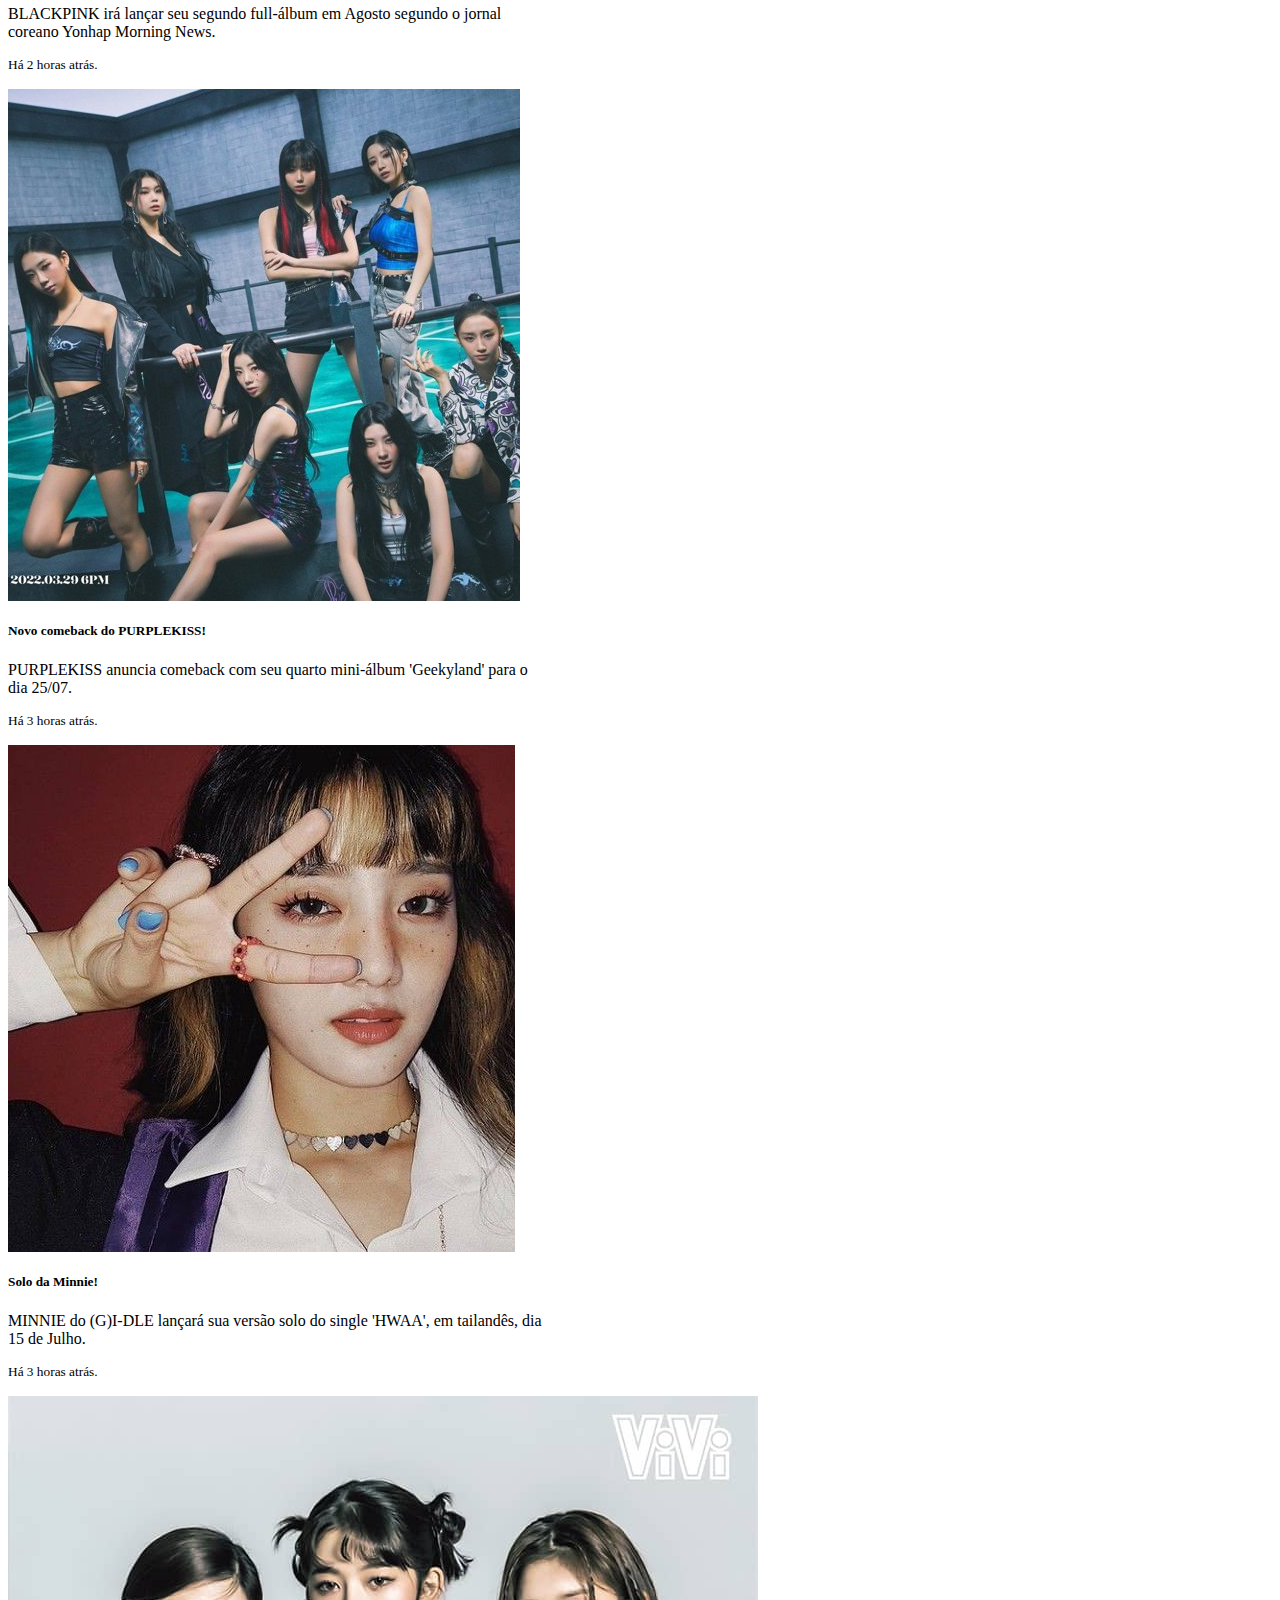
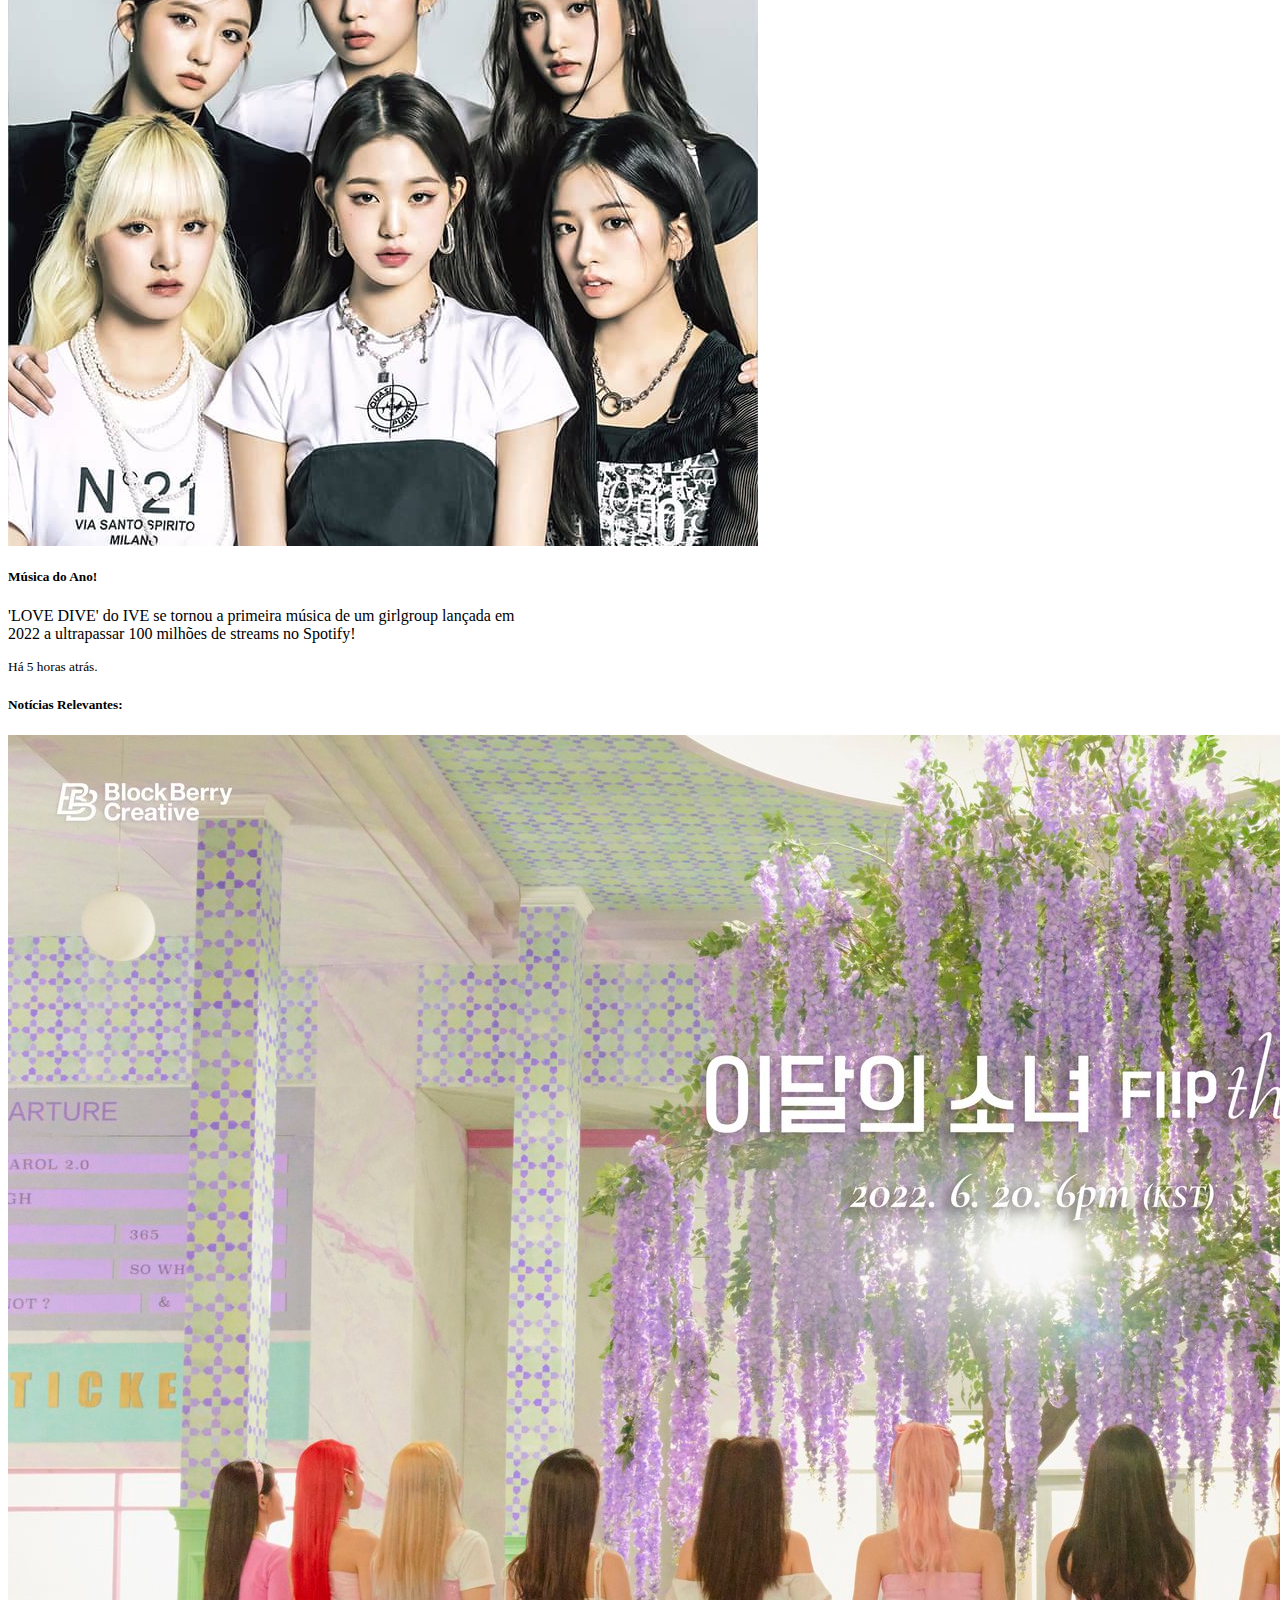
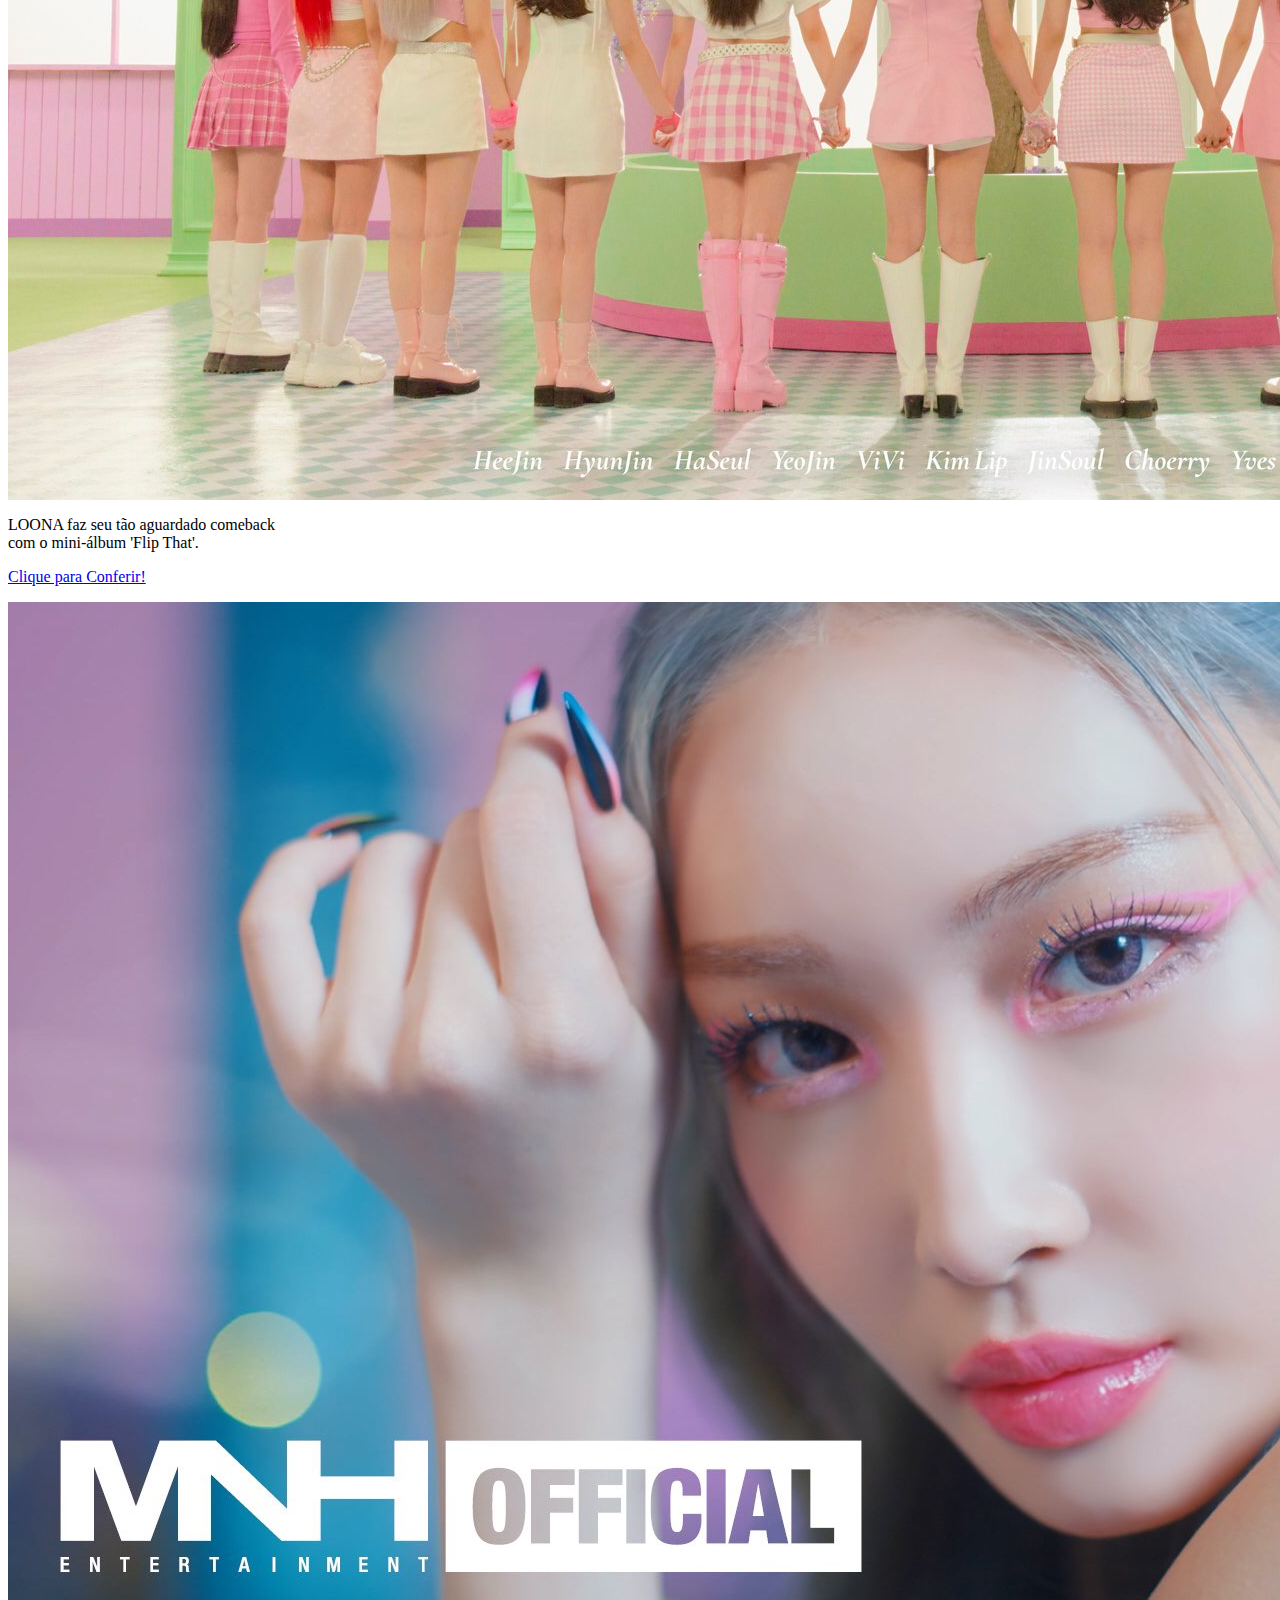
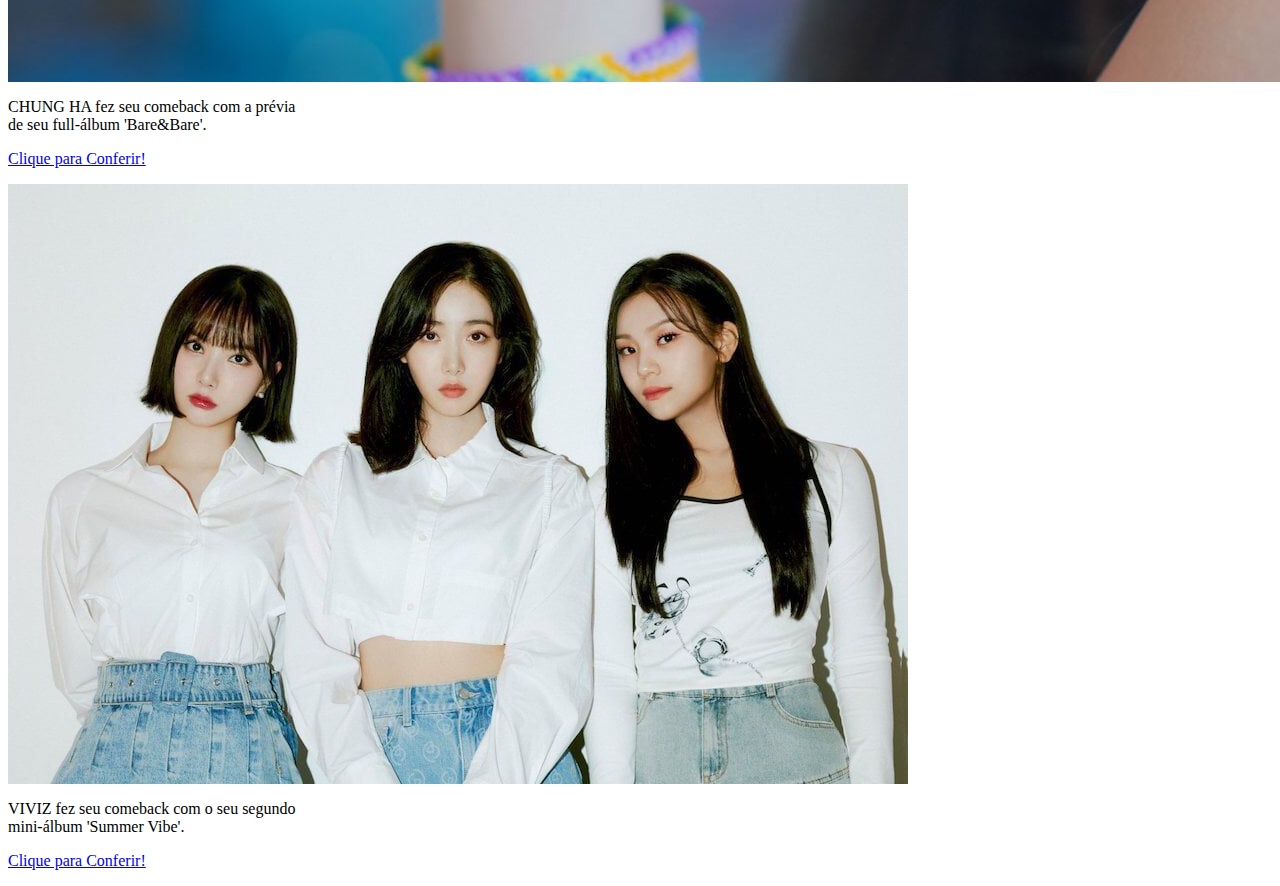
<file: Trabalho Notícia - Sofia Leiria 1/trabalho notícia/trabalho.html>
<html>

<head>
  <title>
    aenews!!
  </title>
  <link href="https://cdn.jsdelivr.net/npm/bootstrap@5.0.2/dist/css/bootstrap.min.css" rel="stylesheet"
    integrity="sha384-EVSTQN3/azprG1Anm3QDgpJLIm9Nao0Yz1ztcQTwFspd3yD65VohhpuuCOmLASjC" crossorigin="anonymous">
</head>

<body>
  <nav class="navbar navbar-expand-lg navbar-dark bg-dark">
    <div class="container-fluid">
      <a class="navbar-brand" href="#">
        <img src="aelogo.png" width="150px" class="d-inline-block align-text-top">
      </a>
      <div class="collapse navbar-collapse">
        <ul class="navbar-nav">
          <li class="nav-item">
            <a class="nav-link active" href="#"> <b>Home</b> </a>
          </li>
          <li class="nav-item">
            <a class="nav-link" href="servicos.html"> <b>Notícias</b> </a>
          </li>
        </ul>
      </div>
    </div>

  </nav>

  <div id="carouselExampleCaptions" class="carousel slide" data-bs-ride="false">
    <div class="carousel-indicators">
      <button type="button" data-bs-target="#carouselExampleCaptions" data-bs-slide-to="0" class="active"
        aria-current="true" aria-label="Slide 1"></button>
      <button type="button" data-bs-target="#carouselExampleCaptions" data-bs-slide-to="1"
        aria-label="Slide 2"></button>
      <button type="button" data-bs-target="#carouselExampleCaptions" data-bs-slide-to="2"
        aria-label="Slide 3"></button>
    </div>
    <div class="carousel-inner">
      <div class="carousel-item active">
        <img src="aespa.jpg" class="d-block w-100" alt="...">
        <div class="carousel-caption d-none d-md-block">
          <h5>Comeback do aespa!</h5>
          <p>aespa fez seu comeback dia 08/07, com a title 'Girls'.</p>
        </div>
      </div>
      <div class="carousel-item">
        <img src="itzy.jpg" class="d-block w-100" alt="...">
        <div class="carousel-caption d-none d-md-block">
          <h5>Comeback do ITZY!</h5>
          <p>ITZY fará seu comeback dia 15/07, com a title 'SNEAKERS'.</p>
        </div>
      </div>
      <div class="carousel-item">
        <img src="stayc.jpg" class="d-block w-100" alt="...">
        <div class="carousel-caption d-none d-md-block">
          <h5>Comeback do STAYC!</h5>
          <p>STAYC fará seu comeback dia 19/07, com o álbum 'WE NEED LOVE'.</p>
        </div>
      </div>
    </div>
    <button class="carousel-control-prev" type="button" data-bs-target="#carouselExampleCaptions" data-bs-slide="prev">
      <span class="carousel-control-prev-icon" aria-hidden="true"></span>
      <span class="visually-hidden">Previous</span>
    </button>
    <button class="carousel-control-next" type="button" data-bs-target="#carouselExampleCaptions" data-bs-slide="next">
      <span class="carousel-control-next-icon" aria-hidden="true"></span>
      <span class="visually-hidden">Next</span>
    </button>
  </div>

  <div class="container-fluid">
    <div class="row">
      <div class="col-xs-12 col-lg-8 bg-light border">
        <h5>Notícias Recentes:</h5> 
        <div class="card mb-3" style="max-width: 540px;">
          <div class="row g-0">
            <div class="col-md-4">
              <img src="blackpink.jpg" class="img-fluid rounded-start" alt="...">
            </div>
            <div class="col-md-8">
              <div class="card-body">
                <h5 class="card-title">Possível comeback do BLACKPINK?</h5>
                <p class="card-text">BLACKPINK irá lançar seu segundo full-álbum em Agosto segundo o jornal coreano Yonhap Morning News.</p>
                <p class="card-text"><small class="text-muted">Há 2 horas atrás.</small></p>
              </div>
            </div>
          </div>
        </div>
        <div class="card mb-3" style="max-width: 540px;">
          <div class="row g-0">
            <div class="col-md-4">
              <img src="purplekiss.jpg" class="img-fluid rounded-start" alt="...">
            </div>
            <div class="col-md-8">
              <div class="card-body">
                <h5 class="card-title">Novo comeback do PURPLEKISS!</h5>
                <p class="card-text">PURPLEKISS anuncia comeback com seu quarto mini-álbum 'Geekyland' para o dia 25/07.</p>
                <p class="card-text"><small class="text-muted">Há 3 horas atrás.</small></p>
              </div>
            </div>
          </div>
        </div>

        <div class="card mb-3" style="max-width: 540px;">
          <div class="row g-0">
            <div class="col-md-4">
              <img src="minnie.png" class="img-fluid rounded-start" alt="...">
            </div>
            <div class="col-md-8">
              <div class="card-body">
                <h5 class="card-title">Solo da Minnie!</h5>
                <p class="card-text">MINNIE do (G)I-DLE lançará sua versão solo do single 'HWAA', em tailandês, dia 15 de Julho.</p>
                <p class="card-text"><small class="text-muted">Há 3 horas atrás.</small></p>
              </div>
            </div>
          </div>
        </div>

        <div class="card mb-3" style="max-width: 540px;">
          <div class="row g-0">
            <div class="col-md-4">
              <img src="ive.jpg" class="img-fluid rounded-start" alt="...">
            </div>
            <div class="col-md-8">
              <div class="card-body">
                <h5 class="card-title">Música do Ano!</h5>
                <p class="card-text">'LOVE DIVE' do IVE se tornou a primeira música de um girlgroup lançada em 2022 a ultrapassar 100 milhões de streams no Spotify!</p>
                <p class="card-text"><small class="text-muted">Há 5 horas atrás.</small></p>
              </div>
            </div>
          </div>
        </div>

    </div>

    
    
    <div class="col-xs-12 col-lg-4 bg-light border">
        <h5>Notícias Relevantes:</h5>

        <div class="card" style="width: 18rem;">
          <img src="loona.jpg" class="card-img-top" alt="...">
          <div class="card-body">
            <p class="card-text">LOONA faz seu tão aguardado comeback com o mini-álbum 'Flip That'.</p>
            <div class="card-body">
              <p class="text-center">
                <a href="https://youtu.be/SPYX2y4NzTU" class="card-link">Clique para Conferir!</a>
              </p>
            </div>
          </div>
        </div>

        <div class="card" style="width: 18rem;">
          <img src="chungha.jpg" class="card-img-top" alt="...">
          <div class="card-body">
            <p class="card-text">CHUNG HA fez seu comeback com a prévia de seu full-álbum 'Bare&Bare'.</p>
            <div class="card-body">
              <p class="text-center">
                <a href="https://youtu.be/lDV5cM9YE4g" class="card-link">Clique para Conferir!</a>
              </p>
            </div>
          </div>
        </div>

        <div class="card" style="width: 18rem;">
          <img src="viviz.jpeg" class="card-img-top" alt="...">
          <div class="card-body">
            <p class="card-text">VIVIZ fez seu comeback com o seu segundo mini-álbum 'Summer Vibe'.</p>
            <div class="card-body">
              <p class="text-center">
                <a href="https://youtu.be/7oGRnWulYCI" class="card-link">Clique para Conferir!</a>
              </p>
            </div>
          </div>
        </div>

    </div>
</div>

</div>
      <script src="https://cdn.jsdelivr.net/npm/bootstrap@5.0.2/dist/js/bootstrap.bundle.min.js"
        integrity="sha384-MrcW6ZMFYlzcLA8Nl+NtUVF0sA7MsXsP1UyJoMp4YLEuNSfAP+JcXn/tWtIaxVXM"
        crossorigin="anonymous"></script>
</body>

</html>
</file>
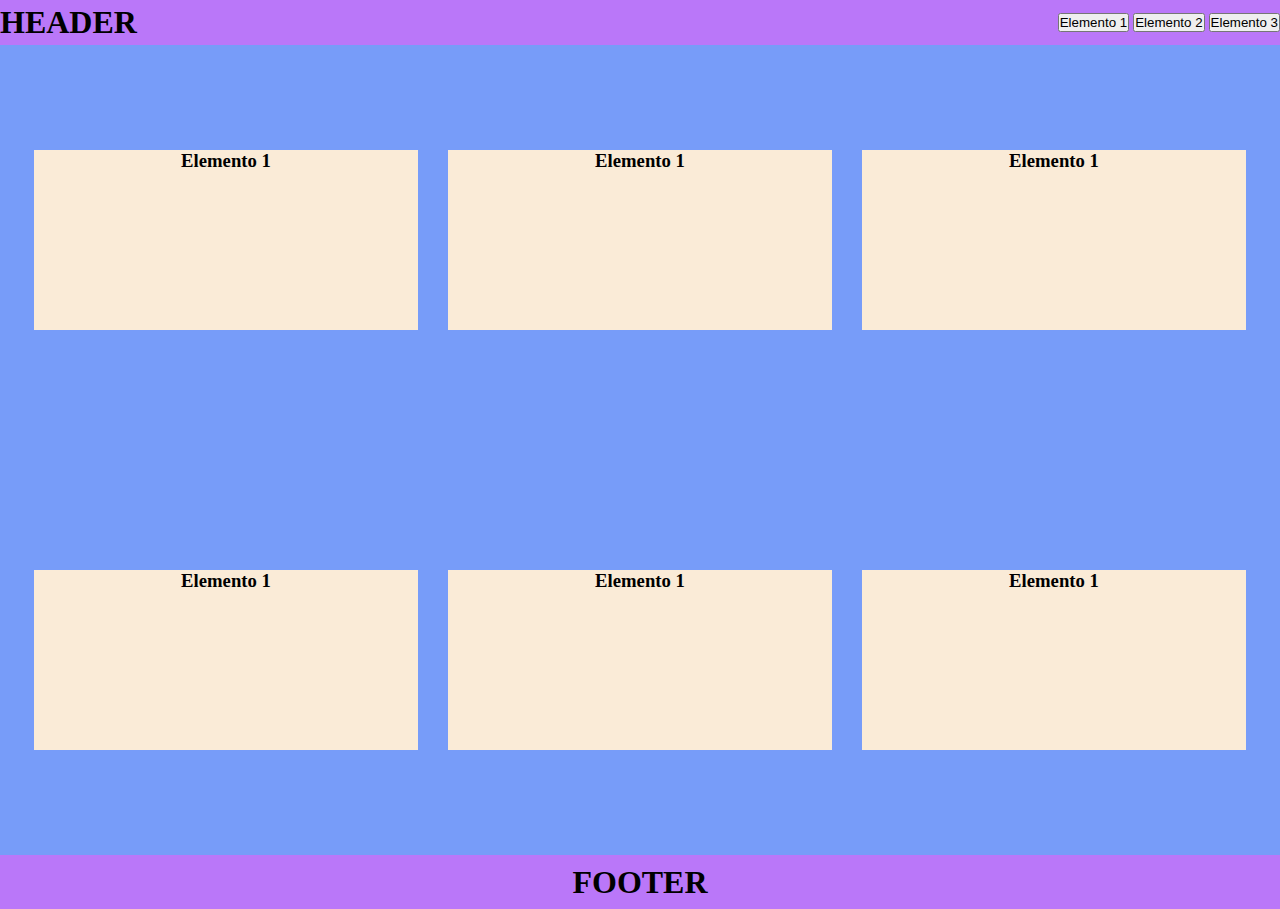
<file: site 13.03/site 13.03/site 13.03/index2.html>
<!DOCTYPE html>
<html lang="en">
<head>
    <meta charset="UTF-8">
    <meta http-equiv="X-UA-Compatible" content="IE=edge">
    <meta name="viewport" content="width=device-width, initial-scale=1.0">
    <title>site 2</title>
    <link rel="stylesheet" href="style2.css">
</head>
<body>
    <header>
        <h1>HEADER</h1>

        <nav>
            <Button>Elemento 1</Button>
            <Button>Elemento 2</Button>
            <Button>Elemento 3</Button>
        </nav>
    </header>

    <main>
        <div class="container-estilizado">
            <h3>Elemento 1</h3>
        </div>
        <div class="container-estilizado">
            <h3>Elemento 1</h3>
        </div>
        <div class="container-estilizado">
            <h3>Elemento 1</h3>
        </div>
        <div class="container-estilizado">
            <h3>Elemento 1</h3>
        </div>
        <div class="container-estilizado">
            <h3>Elemento 1</h3>
        </div>
        <div class="container-estilizado">
            <h3>Elemento 1</h3>
        </div>
    </main>

    <footer>
        <p><h1>FOOTER</h1></p>
    </footer>
</body>
</html>
</file>
<file: site música/site música/style.css>
*{
    margin: 0%;
    padding: 0%;
    font-family: 'Gotham', sans-serif;
}

header{
    display: flex;
    align-items: center;
    background-color: rgb(212, 124, 212);
    justify-content: space-between;
}

h1{
    padding: 1vh;
    display: flex;
}

.logo{
    padding: 1vh;
    display: flex;
    width: 50vh;
}

input{
    height: 50px;
    width: 600px;
}

nav{
    display: flex;
    justify-content: center;
    gap: 5vw;
    padding: 10px;
    background-color: #dda0dd;
}

a{
    color: black;
    text-decoration: none;
}

.inicio:hover{
    font-weight: bold;
}

.fotoperfil{
    width: 75px;
    border-radius: 100px;
}

main{
    background-color: #efd4ff;
    height: 73vh;
}

.textoinicio{
    font-size: 15px;
    padding-left: 1vh;
}

.albuminicio{
    width: 14vh;
    padding: 1vh;
}

h2{
    padding: 1vh;
}

.playlist{
    padding-left: 1vh;
    font-size: 20px;
}

.fotoplay{
    width: 10vh;
    padding: 1vh;
}

.artistarec{
    width: 10vh;
    padding: 1vh;
    border-radius: 100px;
}

.div1{
    display: flex;
    justify-content: space-between;
}

.div2{
    display: flex;
    align-items: center;
}

footer{
    background-color: plum;
    height: 15vh;
    /* display: flex; */
    display: grid;
    grid-template-columns: 1fr 1fr 1fr;
    grid-template-rows: 1fr;
    grid-template-areas: "item1 item2 .";
}

.fotoplayer{
    width: 13vh;
    display: flex;
    align-items: center;
    padding: 1vh;

}

.player{
    width: 40vh;
    /* height: 18vh; */
    align-self: center;
    grid-area: item2;
    justify-self: center;
   
}

.player1{
    display: flex;
    align-items: center;
    grid-area: item1;
    /* justify-content: space-between; */
    /* padding: 1vh;  */
   
}

img{
    border-radius: 12px;
}
</file>
<file: site 13.03/site 13.03/site 13.03/style.css>
*{
    margin: 0;
    padding: 0;
    box-sizing: border-box;
}

header{
    height: 10vh;
    display: flex;
    background-color: rgb(186, 119, 249);
    align-items: center;
    justify-content: center;
}

main{
    height: 80vh;
    display: flex;
    background-color: rgb(119, 156, 249);
    align-items: center;
    justify-content: center;
}

footer{
    height: 10vh;
    display: flex;
    background-color: rgb(186, 119, 249);
    align-items: center;
    justify-content: center;
}
</file>
<file: NexusGames (1)/NexusGames/about.css>
@font-face {
    font-family: 'GameCube';
    src: url(GameCube.ttf);
}
@font-face {
    font-family: 'Hypereality';
    src: url(Hypereality\ Sans\ Serif.ttf);
}

* {
    
    margin: 0%;
    padding: 0%;
    box-sizing: border-box;
    font-family: Hypereality;
}

header {
    display: flex;
    align-items: center;
    background-color: blueviolet;
    justify-content: space-between;
}

h1 {
    font-family: GameCube;
    padding: 1vh;
    display: flex;
}

#titulo {
    padding: 0vh;
}

#titulo:hover {
    padding: 0vh;
    color: white;
    background-color: blueviolet;
}

nav {
    display: flex;
    justify-content: space-evenly;
    gap: 5vw;
    padding: 20px;
}

a {
    padding: 1vw;
    color: black;
    text-decoration: none;
}

a:hover {
    padding: 1vw;
    color: white;
    background-color: black;
    text-decoration: none;
}

main {
    background-image: linear-gradient(to bottom, blueviolet, black);
    color: white;
}
.contain{
    width: 20vw;
    height: 35vh;
    border: 1px solid black; 

    display: flex;
    flex-direction: column;
    align-items: center;
    justify-content: space-between;
    
}

.parte-esquerda{
    display: flex;
    
}

.nexus{
    width: 70vw;
    height: 70vh;
}


aside{
    padding: 50px 50px 50px 50px;
}

.secao{
    display: flex;
    justify-content: space-around;
    padding: 5vh;    
}


section{
    display: flex;
    gap: 20px;
}

.container-card{
    border: 1px solid black;
    margin-left: 7vw;
    display: flex;
    align-items: center;
    justify-content: center;
    flex-direction: column;
    width: 200px;
}

footer {
    display: flex;
    justify-content: space-around;
    color: white;
    background-color: black;
}

.coluna-1 {
    flex-direction: column;
}

header {
    display: flex;
    align-items: center;
    background-color: blueviolet;
    justify-content: space-between;
}

.carrinho{
    width: 30%;
}


.vendas{
    width: 30%;
}

.cativos{
    width: 30%;
}

.media{
    width: 30%;
}

.delicia{
    padding: 1%;
}

.el{
    width: 28%;   
}

.mh{
    width: 50%;
}

.ap{
    width: 34%;
}
.sl{
    width: 50%;
}
</file>
<file: NexusGames (1)/NexusGames/home.css>
@font-face {
    font-family: 'GameCube';
    src: url(GameCube.ttf);
}
@font-face {
    font-family: 'Hypereality';
    src: url(Hypereality\ Sans\ Serif.ttf);
}

* {
    
    margin: 0%;
    padding: 0%;
    box-sizing: border-box;
    font-family: Hypereality;
}

header {
    display: flex;
    align-items: center;
    background-color: blueviolet;
    justify-content: space-between;
}

main{
    display: grid;
    grid-template-areas: "menu container "
        "menu container";
    background-image: linear-gradient(to bottom, blueviolet, black);
}

.menu {
    grid-area: menu;
}

h1 {
    font-family: GameCube;
    padding: 1vh;
    display: flex;
}

nav {
    display: flex;
    justify-content: space-evenly;
    gap: 5vw;
    padding: 20px;
}

a {
    padding: 1vw;
    color: black;
    text-decoration: none;
}

a:hover {
    padding: 1vw;
    color: white;
    background-color: black;
    text-decoration: none;
}

li {
    margin: 1vh;
    padding: 1vh;
    display: flex;
    border: 2px dotted black;
    width: 40vh;
}

li:hover {
    color: white;
    background-color: black;
}

.mais_vendidos {
    margin: 2vw;
    grid-area: container;
    gap: 5vw;
}

.mais_vendidos-card {

    display: flex;
    gap: 10px;

}

img {
    height: 50vh;
    width: 30vw;
}

.preco {
    color: green;
}

.card {
    background-color: white;
    padding: 2vh;
}

.card:hover {
    background-color: black;
    color: white;

}

aside {
    margin: 1%;
}
</file>
<file: NexusGames (1)/NexusGames/singin.css>
@font-face {
  font-family: 'GameCube';
  src: url(GameCube.ttf);
}

@font-face {
  font-family: 'Hypereality';
  src: url(Hypereality\ Sans\ Serif.ttf);
}

* {
  margin: 0%;
  padding: 0%;
  box-sizing: border-box;
  font-family: Hypereality;

}

header {
  display: flex;
  align-items: center;
  background-color: blueviolet;
  justify-content: space-between;
}

h1 {
  font-family: GameCube;
  padding: 1vh;
  display: flex;
}

#titulo {
  padding: 0vh;
}

#titulo:hover {
  padding: 0vh;
  color:white;
  background-color: blueviolet;

}

nav {
  display: flex;
  justify-content: space-evenly;
  gap: 5vw;
  padding: 20px;
}

a {
  padding: 1vw;
  color: black;
  text-decoration: none;
}

a:hover {
  padding: 1vw;
  color: rgb(255, 255, 255);
  background-color: black;
  text-decoration: none;
}

a:hover {
  padding: 1vw;
  color: rgb(255, 255, 255);
  background-color: black;
  text-decoration: none;
}

main {
  display: flex;
  flex-direction: column;
  /* text-align: center; */
  justify-content: center;
  align-items: center;
  height: 80vh;
  padding: 1vh;
  background-image: linear-gradient(to top, black, blueviolet);
}

.p1 {
  margin-top: 5px;
}

.input1 {
  height: 30px;
  width: 200px;
  margin-top: 15px;
}

button {
  background-image: linear-gradient(to top, blueviolet, rgb(255, 255, 255));
  margin-top: 5px;
  width: 200px;
  height: 30px;
  border-radius: 5px;
  color: black;
}

.container-primeiro {
  width: 50vh;

}

section {
  position: absolute;
  left: 40%;
  top: 30%;
  color: black;
}

footer {
  display: flex;
  justify-content: space-around;
  color: white;
  background-color: black;
}
</file>
<file: site música/site música/biblio.css>
*{
    margin: 0%;
    padding: 0%;
    font-family: 'Gotham', sans-serif;
}

header{
    display: flex;
    align-items: center;
    background-color: rgb(212, 124, 212);
    justify-content: space-between;
}

h1{
    padding: 1vh;
    display: flex;
}

.logo{
    padding: 1vh;
    display: flex;
    width: 50vh;
}

input{
    height: 50px;
    width: 600px;
}

nav{
    display: flex;
    justify-content: center;
    gap: 5vw;
    padding: 10px;
    background-color: #dda0dd;
}

a{
    color: black;
    text-decoration: none;
}

.inicio:hover{
    font-weight: bold;
}

.fotoperfil{
    width: 75px;
    border-radius: 100px;
}

main{
    background-color: #efd4ff;
    height: 268vh;
}

h2{
    padding: 1vh;
}

p{
    padding-left: 1vh;
    font-size: 20px;
}

.album{
    padding-top: 2vh;
}

iframe{
    padding: 1vh;
}
</file>
<file: site música/site música/favs.css>
*{
    margin: 0%;
    padding: 0%;
    font-family: 'Gotham', sans-serif;
}

header{
    display: flex;
    align-items: center;
    background-color: rgb(212, 124, 212);
    justify-content: space-between;
}

h1{
    padding: 1vh;
    display: flex;
}

.logo{
    padding: 1vh;
    display: flex;
    width: 50vh;
}

input{
    height: 50px;
    width: 600px;
}

nav{
    display: flex;
    justify-content: center;
    gap: 5vw;
    padding: 10px;
    background-color: #dda0dd;
}

a{
    color: black;
    text-decoration: none;
}

.inicio:hover{
    font-weight: bold;
}

.fotoperfil{
    width: 75px;
    border-radius: 100px;
}

main{
    background-color: #efd4ff;
    height: 180vh;
}

h2{
    padding: 1vh;
}

p{
    padding-left: 1vh;
    font-size: 20px;
}

.album{
    padding-top: 2vh;
}

iframe{
    padding: 1vh;
}

img{
    border-radius: 12px;
}
</file>
<file: site 13.03/site 13.03/site 13.03/style2.css>
*{
    margin: 0;
    padding: 0;
    box-sizing: border-box;
}

header{
    height: 5vh;
    display: flex;
    background-color: rgb(186, 119, 249);
    align-items: center;
    justify-content: space-between;
}

main{
    height: 90vh;
    display: flex;
    background-color: rgb(119, 156, 249);
    align-items: center;
    justify-content: center;
    flex-wrap: wrap;
    gap: 30px;
}

.container-estilizado{
    background-color: antiquewhite;
    height: 20vh;
    width: 30vw;  
    display: flex;
    justify-content: center;
}

footer{
    height: 6vh;
    display: flex;
    background-color: rgb(186, 119, 249);
    align-items: center;
    justify-content: center;
    padding:1vh;
}
</file>
